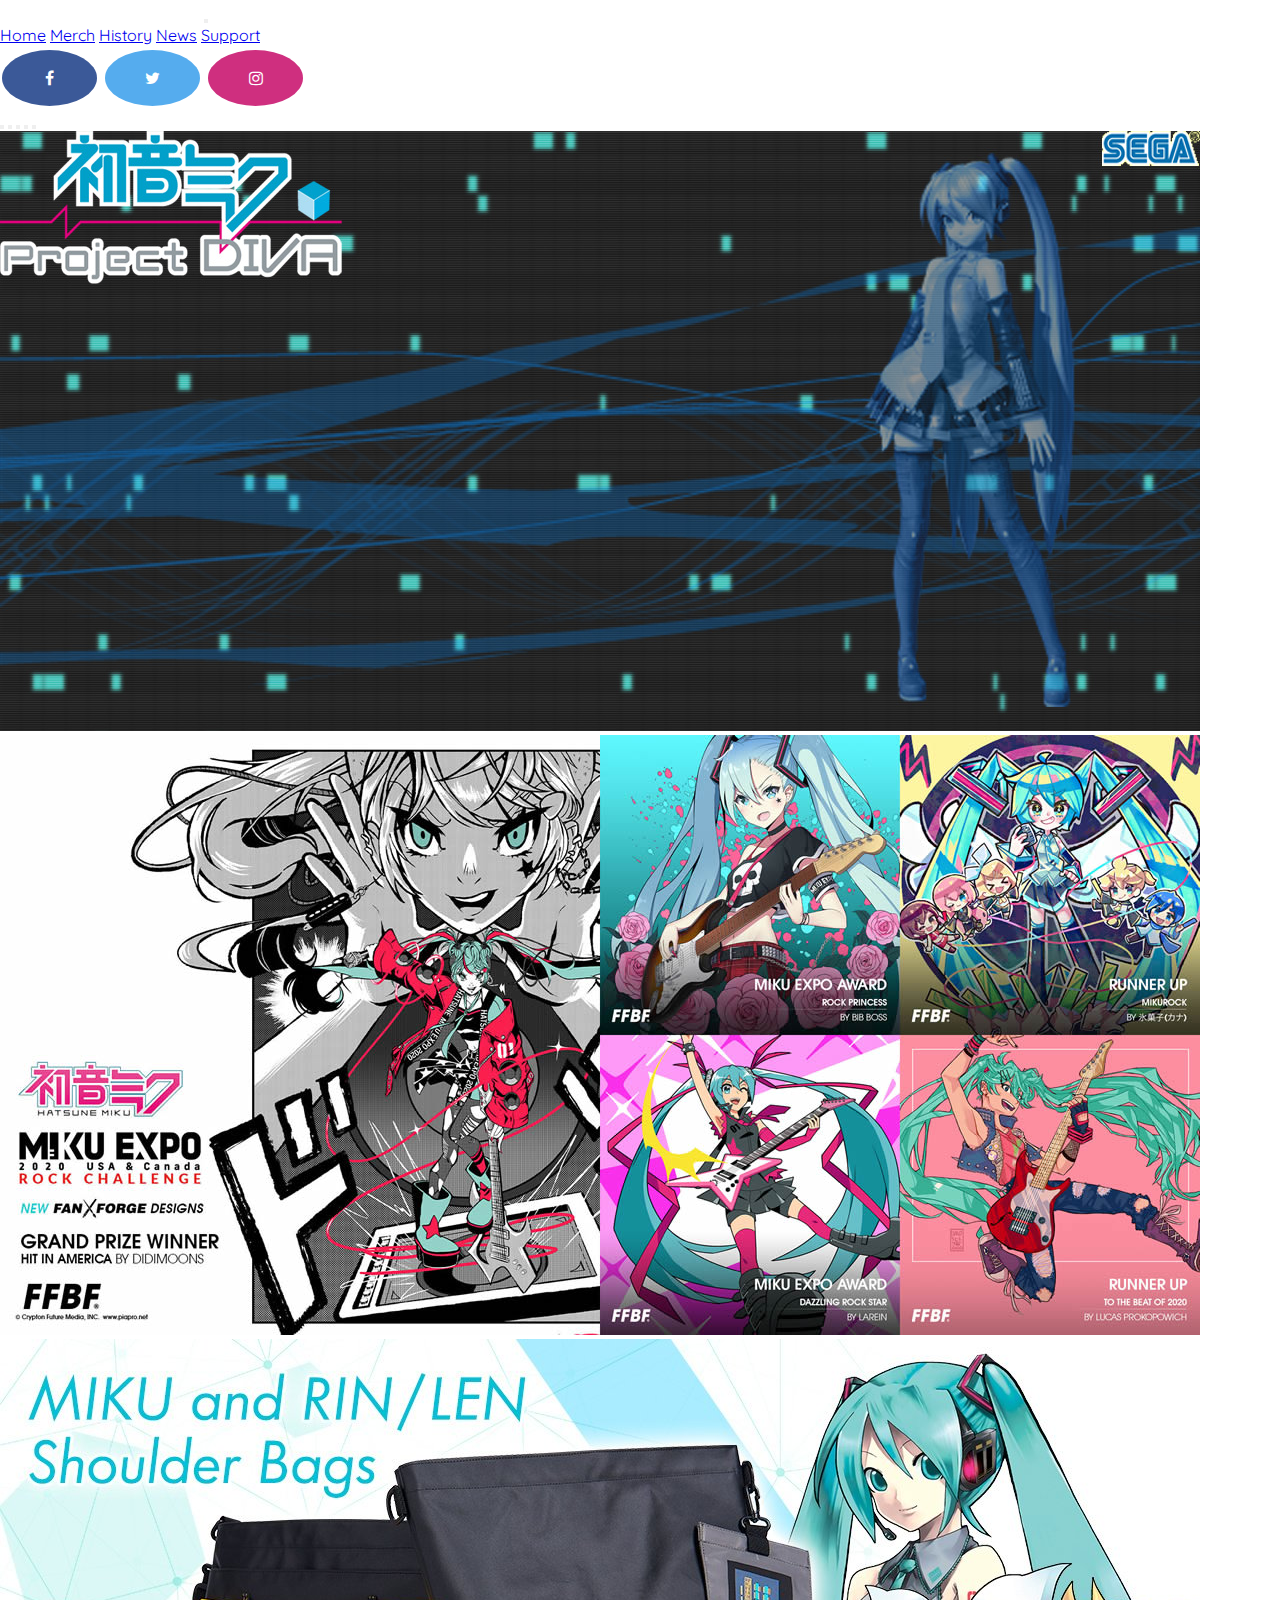
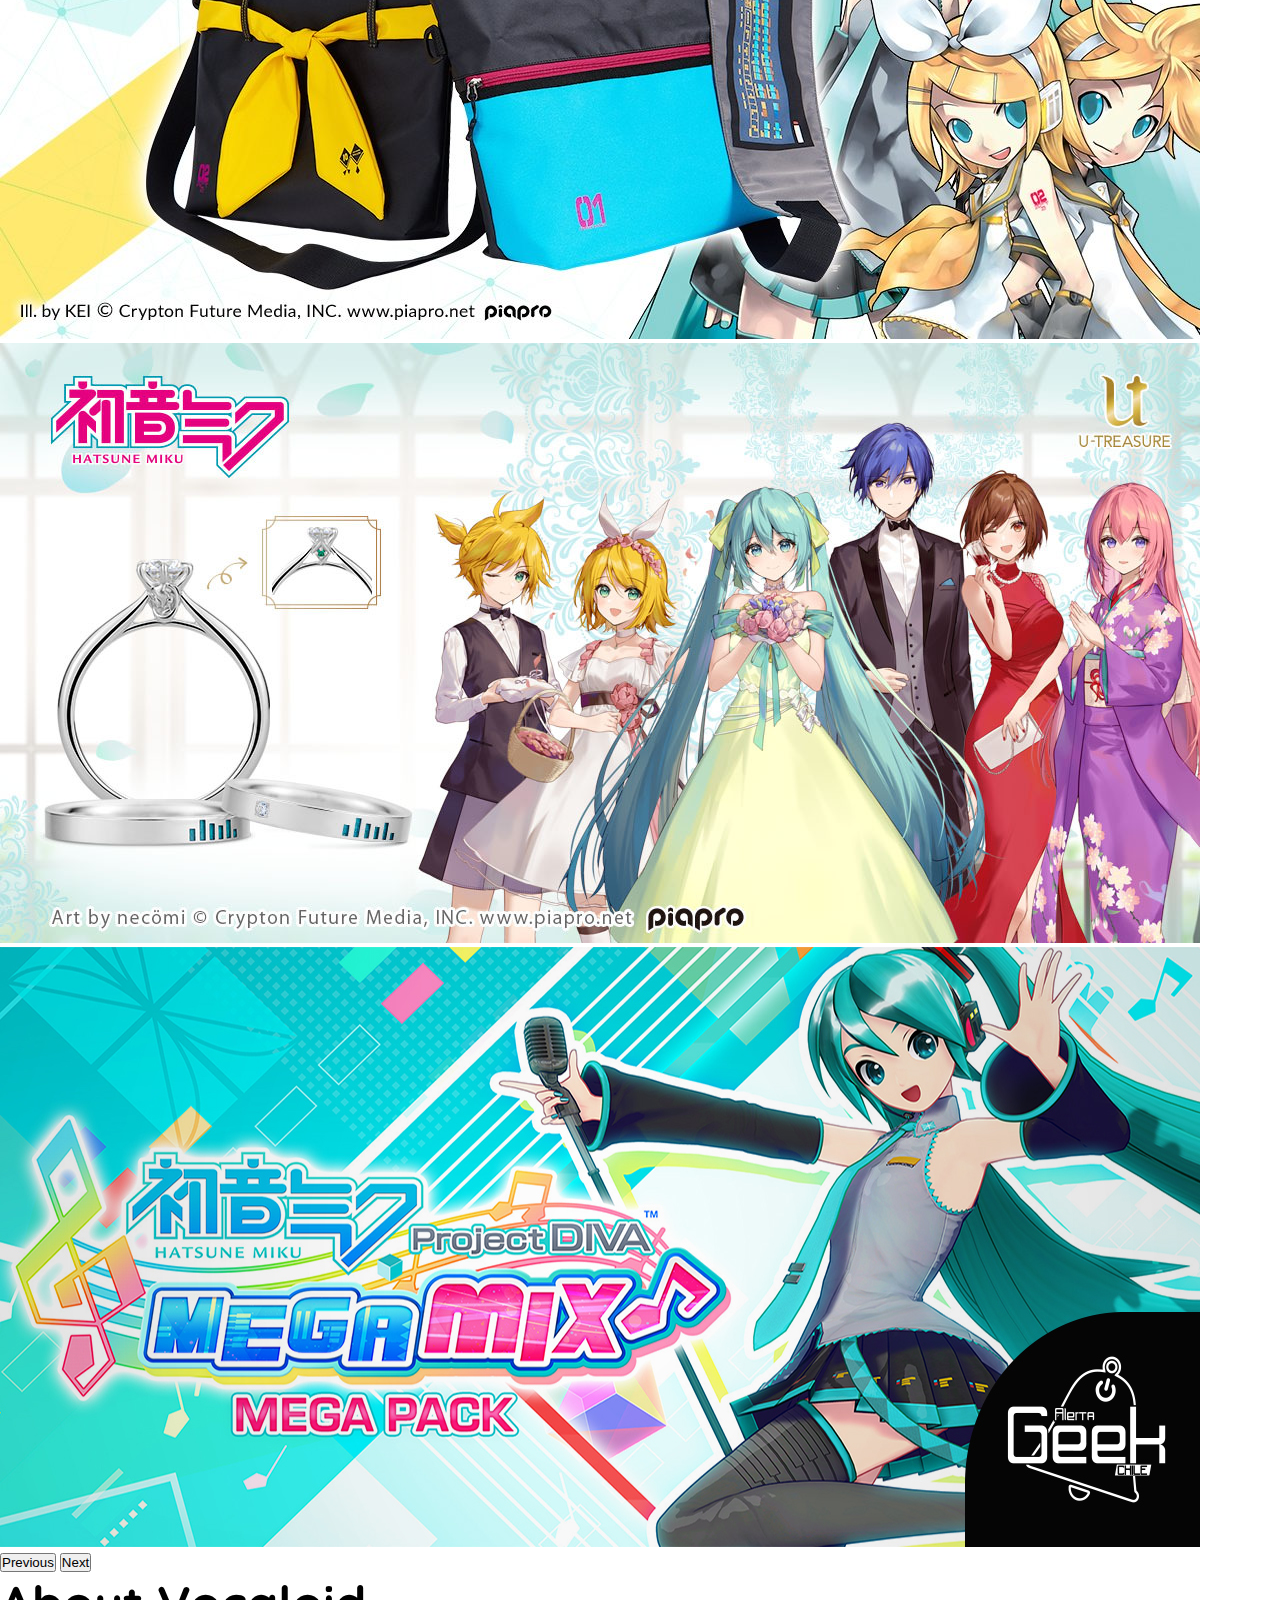
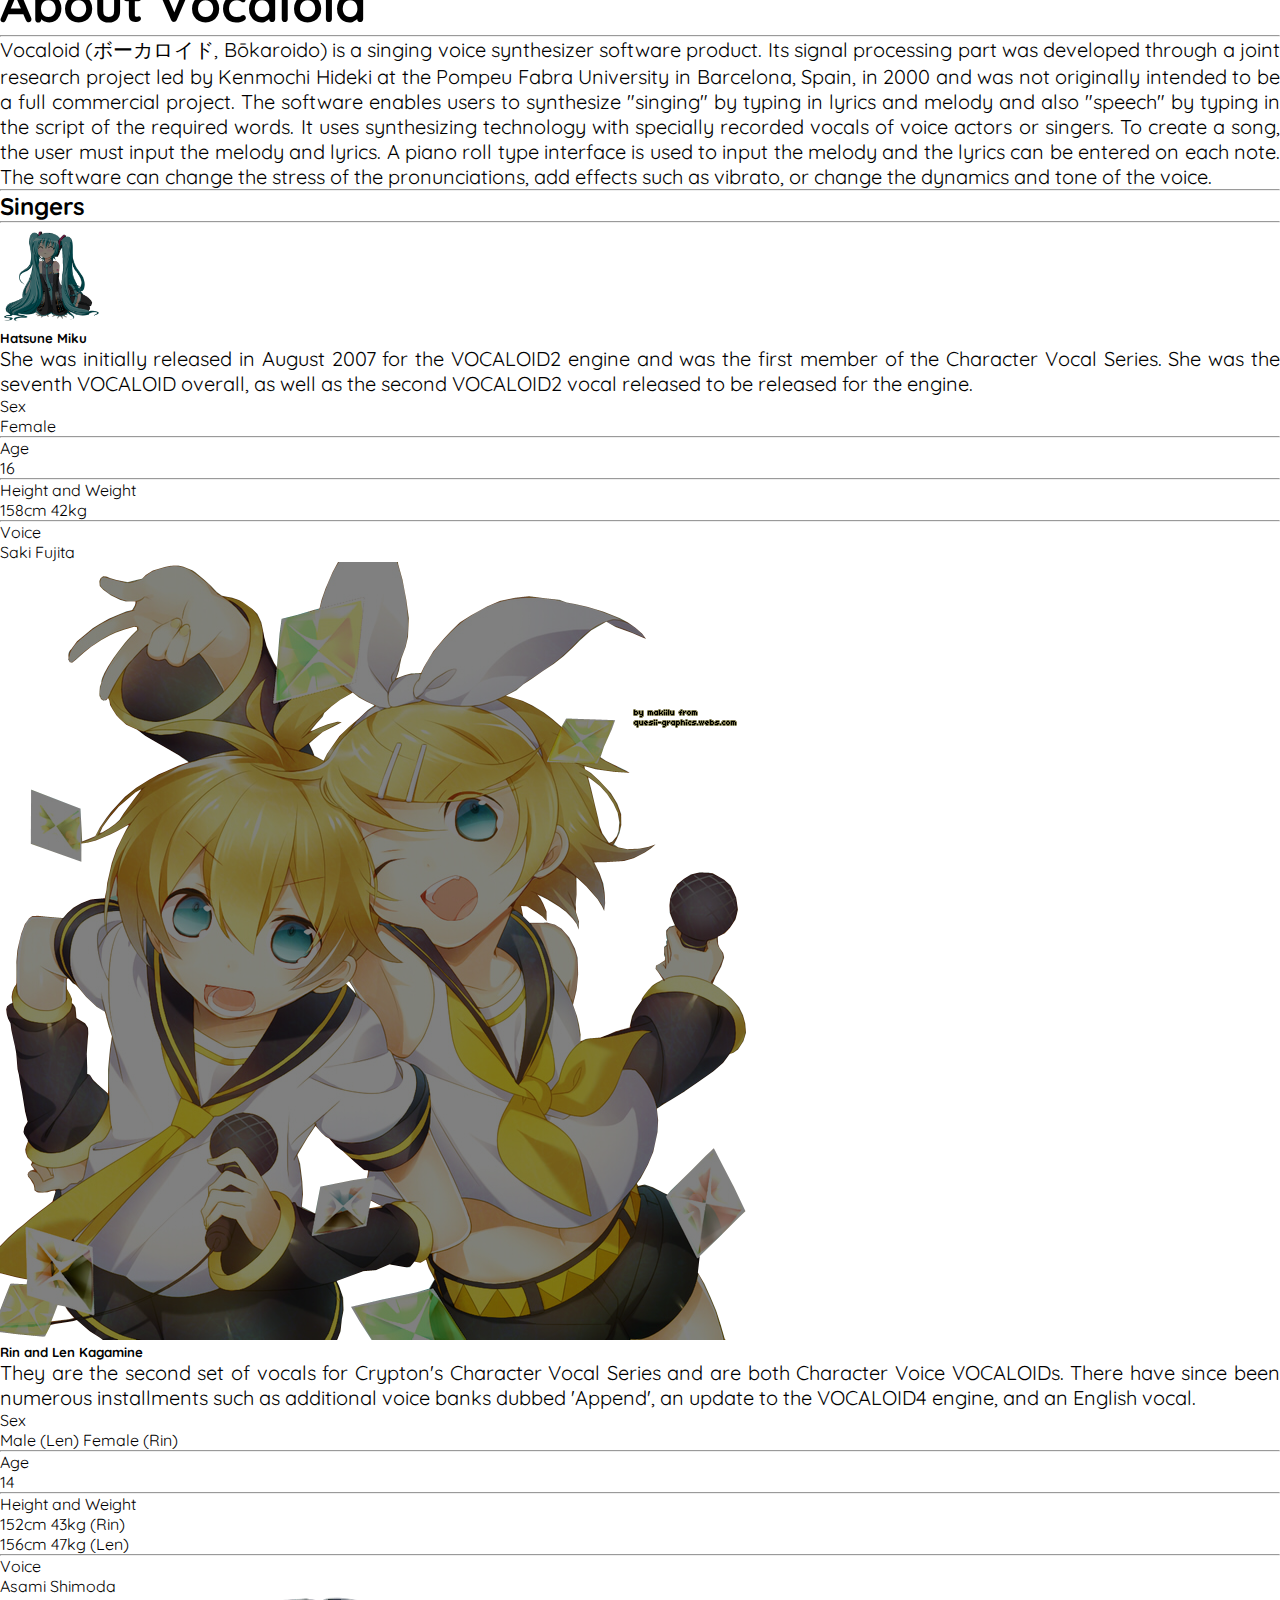
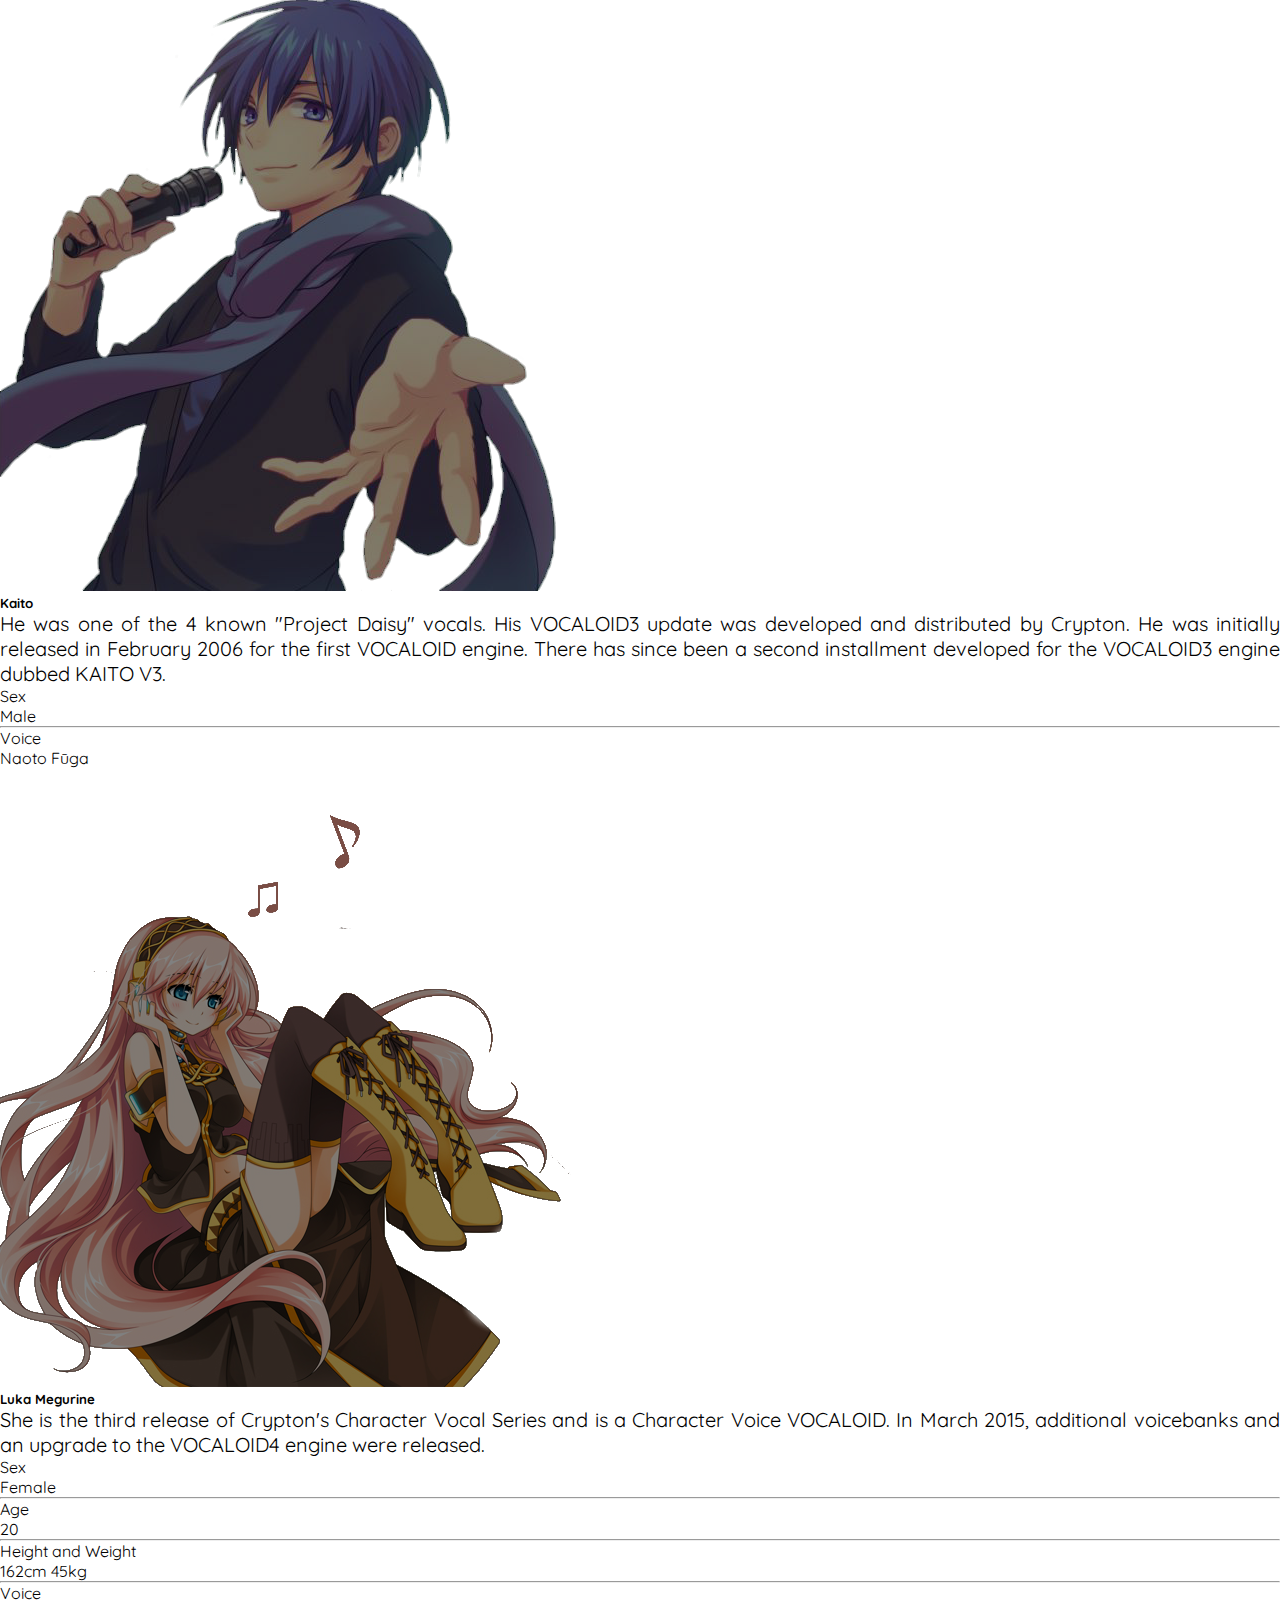
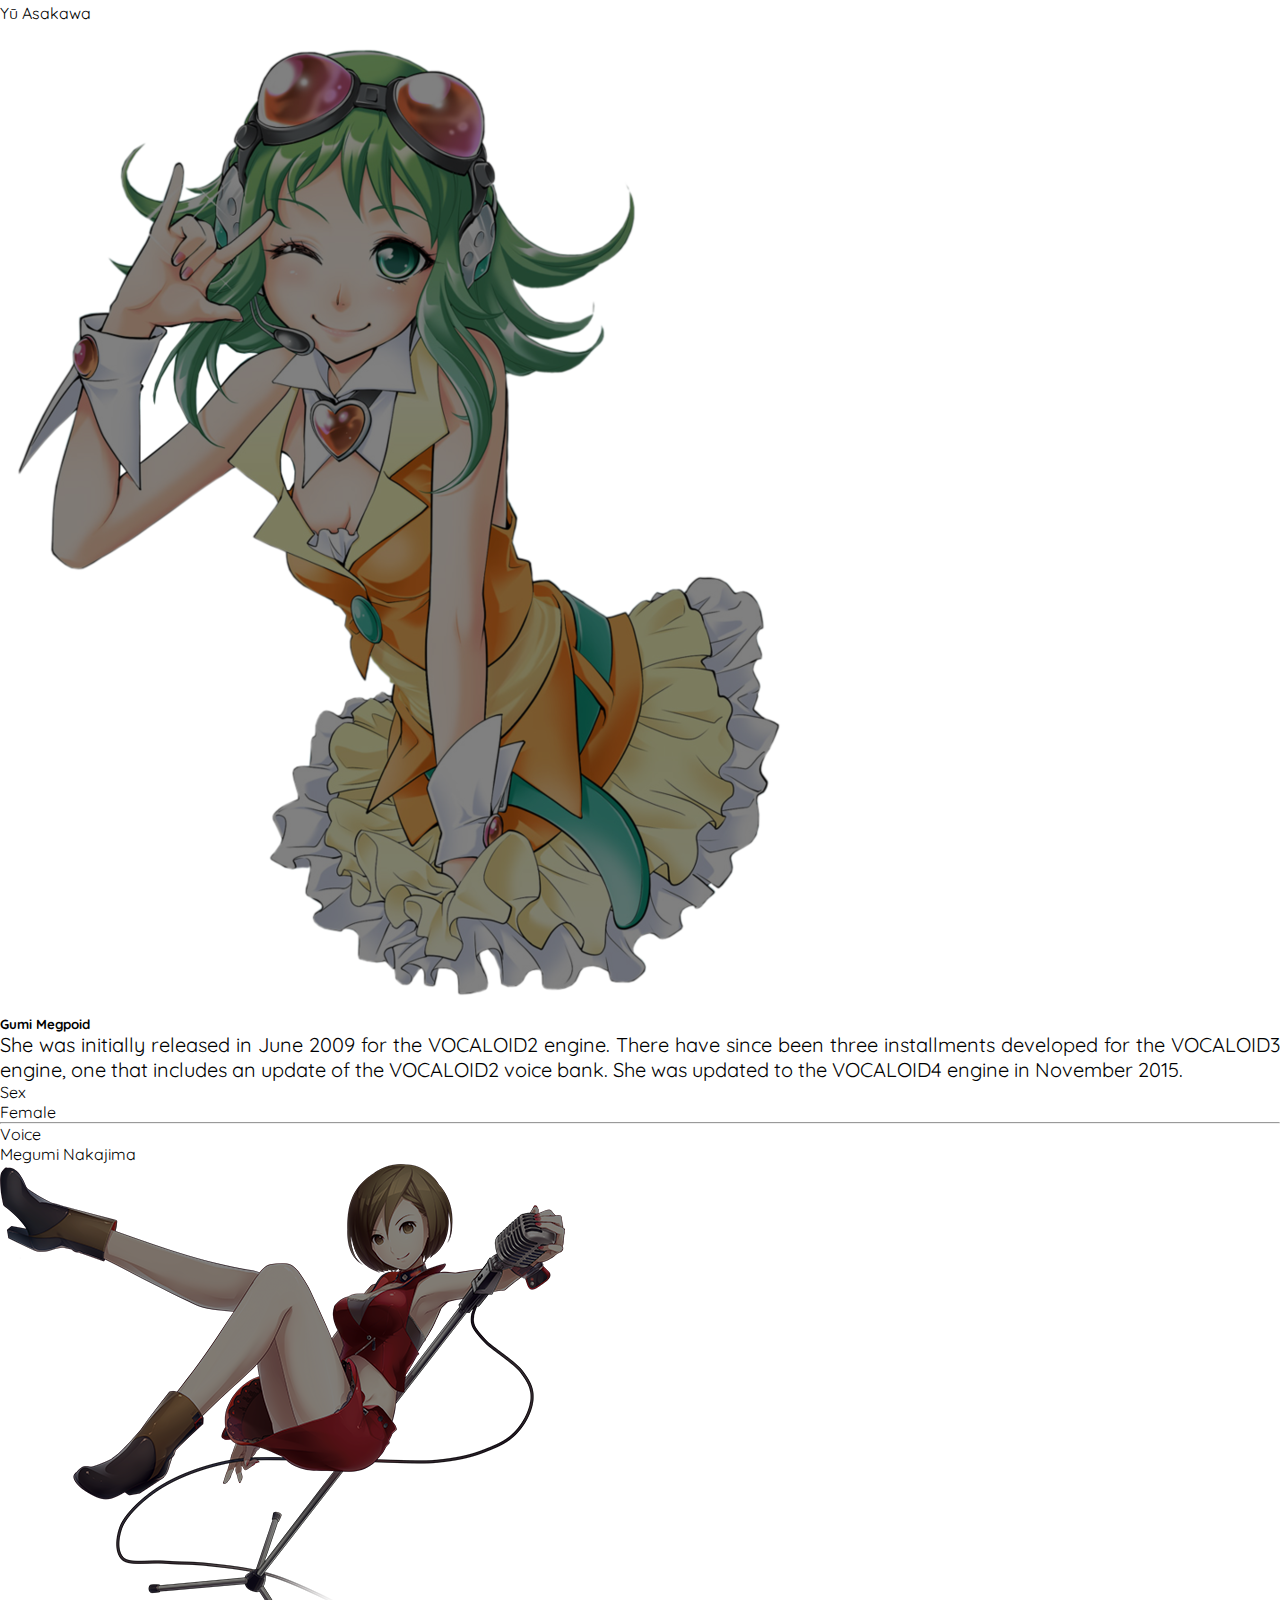
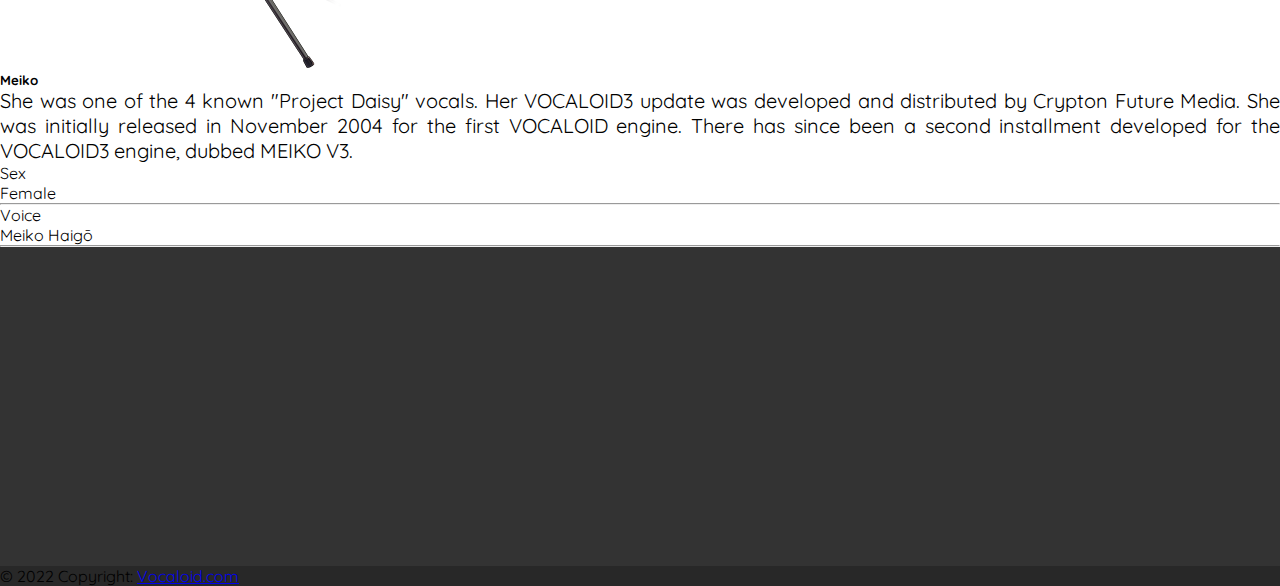
<file: index.html>
<!DOCTYPE html>
<html lang="en">
    <head>
        <meta charset="UTF-8">
        <meta name="viewport" content="width=device-width, initial-scale=1.0">
        <meta name="keywords" content="vocaloid, sintetizador, hatsune miku, miku, anime, rin kagamine, projet diva">
        <meta name="description" content="Vocaloid (ボーカロイド, Bōkaroido) is a singing voice synthesizer software product. Its signal processing part was developed through a joint research project led by Kenmochi Hideki at the Pompeu Fabra University in Barcelona, Spain, in 2000 and was not originally intended to be a full commercial project.">
        <title>VOCALOID</title>
        <link rel="apple-touch-icon" sizes="180x180" href="media/apple-touch-icon.png">
        <link rel="icon" type="image/png" sizes="32x32" href="media/favicon-32x32.png">
        <link rel="icon" type="image/png" sizes="16x16" href="media/favicon-16x16.png">
        <link rel="manifest" href="media/site.webmanifest">
        <link rel="stylesheet" href="https://cdnjs.cloudflare.com/ajax/libs/font-awesome/4.7.0/css/font-awesome.min.css">
        <link href="https://cdn.jsdelivr.net/npm/bootstrap@5.2.1/dist/css/bootstrap.min.css" rel="stylesheet" integrity="sha384-iYQeCzEYFbKjA/T2uDLTpkwGzCiq6soy8tYaI1GyVh/UjpbCx/TYkiZhlZB6+fzT" crossorigin="anonymous">
        <link rel="stylesheet" href="css/style.css">
        <style>
            @import url('https://fonts.googleapis.com/css2?family=Quicksand&display=swap');
        </style>
    </head>
    <body>
        <nav class="navbar fixed-top navbar-expand-lg navbar-dark bg-dark">
            <div class="container-fluid">
                <a class="navbar-brand" href="#"><img src="media/logo.jpg" alt="" width="200"></a>
                <button class="navbar-toggler" type="button" data-bs-toggle="collapse" data-bs-target="#navbarNavAltMarkup" aria-controls="navbarNavAltMarkup" aria-expanded="false" aria-label="Toggle navigation">
                    <span class="navbar-toggler-icon"></span>
                </button>
                <div class="collapse navbar-collapse" id="navbarNavAltMarkup">
                    <div class="navbar-nav">
                    <a class="nav-link active" aria-current="page" href="#">Home</a>
                    <a class="nav-link" href="pages/merch.html">Merch</a>
                    <a class="nav-link" href="pages/history.html">History</a>
                    <a class="nav-link" href="pages/news.html">News</a>
                    <a class="nav-link" href="pages/support.html">Support</a>
                    </div>
                </div>
                <div class="social">
                    <a href="https://es-la.facebook.com/HatsuneMikuOfficialPage" class="fa fa-facebook"></a>
                    <a href="https://twitter.com/cfm_miku_en" class="fa fa-twitter"></a>
                    <a href="https://www.instagram.com/cfm_miku_official/?hl=es" class="fa fa-instagram"></a>
                </div>
            </div>
        </nav>
        <section>
            <div id="carouselExampleIndicators" class="carousel slide" data-bs-ride="true">
                <div class="carousel-indicators">
                  <button type="button" data-bs-target="#carouselExampleIndicators" data-bs-slide-to="0" class="active" aria-current="true" aria-label="Slide 1"></button>
                  <button type="button" data-bs-target="#carouselExampleIndicators" data-bs-slide-to="1" aria-label="Slide 2"></button>
                  <button type="button" data-bs-target="#carouselExampleIndicators" data-bs-slide-to="2" aria-label="Slide 3"></button>
                  <button type="button" data-bs-target="#carouselExampleIndicators" data-bs-slide-to="3" aria-label="Slide 4"></button>
                  <button type="button" data-bs-target="#carouselExampleIndicators" data-bs-slide-to="4" aria-label="Slide 5"></button>
                </div>
                <div class="carousel-inner">
                  <div class="carousel-item active">
                    <img src="media/Slider1.jpg" class="d-block w-100" alt="...">
                  </div>
                  <div class="carousel-item">
                    <img src="media/Slider2.jpg" class="d-block w-100" alt="...">
                  </div>
                  <div class="carousel-item">
                    <img src="media/Slider3.jpg" class="d-block w-100" alt="...">
                  </div>
                  <div class="carousel-item">
                    <img src="media/Slider4.jpg" class="d-block w-100" alt="...">
                  </div>
                  <div class="carousel-item">
                    <img src="media/Slider5.jpg" class="d-block w-100" alt="...">
                  </div>
                </div>
                <button class="carousel-control-prev" type="button" data-bs-target="#carouselExampleIndicators" data-bs-slide="prev">
                  <span class="carousel-control-prev-icon" aria-hidden="true"></span>
                  <span class="visually-hidden">Previous</span>
                </button>
                <button class="carousel-control-next" type="button" data-bs-target="#carouselExampleIndicators" data-bs-slide="next">
                  <span class="carousel-control-next-icon" aria-hidden="true"></span>
                  <span class="visually-hidden">Next</span>
                </button>
              </div>
        </section>
        <div class="container-fluid">
            <h1>About Vocaloid</h1>
            <hr>
            <p>Vocaloid (ボーカロイド, Bōkaroido) is a singing voice synthesizer software product. Its signal processing part was developed through a joint research project led by Kenmochi Hideki at the Pompeu Fabra University in Barcelona, Spain, in 2000 and was not originally intended to be a full commercial project. The software enables users to synthesize "singing" by typing in lyrics and melody and also "speech" by typing in the script of the required words. It uses synthesizing technology with specially recorded vocals of voice actors or singers. To create a song, the user must input the melody and lyrics. A piano roll type interface is used to input the melody and the lyrics can be entered on each note. The software can change the stress of the pronunciations, add effects such as vibrato, or change the dynamics and tone of the voice. </p>
            </article>
        </div>
        <div class="container-fluid">
            <hr>
            <h2>Singers</h2>
            <hr>
            <div class="row row-cols-1 row-cols-md-3 g-4">
                <div class="col">
                <div class="card h-100">
                    <img src="media/figure1.png" width="100" class="card-img-top" alt="...">
                    <div class="card-body">
                    <h5 class="card-title"><b>Hatsune Miku</b></h5>
                    <p class="card-text">She was initially released in August 2007 for the VOCALOID2 engine and was the first member of the Character Vocal Series. She was the seventh VOCALOID overall, as well as the second VOCALOID2 vocal released to be released for the engine.</p>
                    <dl class="row">
                        <dt class="col-sm-3">Sex</dt>
                        <dd class="col-sm-9">Female</dd>
                        <hr>
                        <dt class="col-sm-3">Age</dt>
                        <dd class="col-sm-9">16</dd>
                        <hr>
                        <dt class="col-sm-3">Height and Weight</dt>
                        <dd class="col-sm-9">158cm 42kg</dd>
                        <hr>
                        <dt class="col-sm-3">Voice</dt>
                        <dd class="col-sm-9">Saki Fujita</dd>
                    </dl>
                    </div>
                </div>
                </div>
                <div class="col">
                <div class="card h-100">
                    <img src="media/figure2.png" class="card-img-top" alt="...">
                    <div class="card-body">
                        <h5 class="card-title"><b>Rin and Len Kagamine</b></h5>
                        <p class="card-text">They are the second set of vocals for Crypton's Character Vocal Series and are both Character Voice VOCALOIDs. There have since been numerous installments such as additional voice banks dubbed 'Append', an update to the VOCALOID4 engine, and an English vocal.</p>
                        <dl class="row">
                            <dt class="col-sm-3">Sex</dt>
                            <dd class="col-sm-9">Male (Len) Female (Rin)</dd>
                            <hr>
                            <dt class="col-sm-3">Age</dt>
                            <dd class="col-sm-9">14</dd>
                            <hr>
                            <dt class="col-sm-3">Height and Weight</dt>
                            <dd class="col-sm-9">
                                <ul>
                                    <li>152cm 43kg (Rin)</li>
                                    <li>156cm 47kg (Len)</li>
                                </ul>
                            </dd>
                            <hr>
                            <dt class="col-sm-3">Voice</dt>
                            <dd class="col-sm-9">Asami Shimoda</dd>
                        </dl>
                    </div>
                </div>
                </div>
                <div class="col">
                <div class="card h-100">
                    <img src="media/figure3.png" class="card-img-top" alt="...">
                    <div class="card-body">
                        <h5 class="card-title"><b>Kaito</b></h5>
                        <p class="card-text">He was one of the 4 known "Project Daisy" vocals. His VOCALOID3 update was developed and distributed by Crypton. He was initially released in February 2006 for the first VOCALOID engine. There has since been a second installment developed for the VOCALOID3 engine dubbed KAITO V3.</p>
                        <dl class="row">
                            <dt class="col-sm-3">Sex</dt>
                            <dd class="col-sm-9">Male</dd>
                            <hr>
                            <dt class="col-sm-3">Voice</dt>
                            <dd class="col-sm-9">Naoto Fūga</dd>
                        </dl>
                    </div>
                </div>
                </div>
                <div class="col">
                <div class="card h-100">
                    <img src="media/figure4.png" class="card-img-top" alt="...">
                    <div class="card-body">
                        <h5 class="card-title"><b>Luka Megurine</b></h5>
                        <p class="card-text">She is the third release of Crypton's Character Vocal Series and is a Character Voice VOCALOID. In March 2015, additional voicebanks and an upgrade to the VOCALOID4 engine were released.</p>
                        <dl class="row">
                            <dt class="col-sm-3">Sex</dt>
                            <dd class="col-sm-9">Female</dd>
                            <hr>
                            <dt class="col-sm-3">Age</dt>
                            <dd class="col-sm-9">20</dd>
                            <hr>
                            <dt class="col-sm-3">Height and Weight</dt>
                            <dd class="col-sm-9">162cm 45kg</dd>
                            <hr>
                            <dt class="col-sm-3">Voice</dt>
                            <dd class="col-sm-9">Yū Asakawa</dd>
                        </dl>
                    </div>
                </div>
                </div>
                <div class="col">
                    <div class="card h-100">
                    <img src="media/figure5.png" class="card-img-top" alt="...">
                    <div class="card-body">
                        <h5 class="card-title"><b>Gumi Megpoid</b></h5>
                        <p class="card-text">She was initially released in June 2009 for the VOCALOID2 engine. There have since been three installments developed for the VOCALOID3 engine, one that includes an update of the VOCALOID2 voice bank. She was updated to the VOCALOID4 engine in November 2015.</p>
                        <dl class="row">
                            <dt class="col-sm-3">Sex</dt>
                            <dd class="col-sm-9">Female</dd>
                            <hr>
                            <dt class="col-sm-3">Voice</dt>
                            <dd class="col-sm-9">Megumi Nakajima</dd>
                        </dl>
                    </div>
                    </div>
                </div>
                <div class="col">
                    <div class="card h-100">
                    <img src="media/figure6.png" class="card-img-top" alt="...">
                    <div class="card-body">
                        <h5 class="card-title"><b>Meiko</b></h5>
                        <p class="card-text">She was one of the 4 known "Project Daisy" vocals. Her VOCALOID3 update was developed and distributed by Crypton Future Media. She was initially released in November 2004 for the first VOCALOID engine. There has since been a second installment developed for the VOCALOID3 engine, dubbed MEIKO V3.</p>
                        <dl class="row">
                            <dt class="col-sm-3">Sex</dt>
                            <dd class="col-sm-9">Female</dd>
                            <hr>
                            <dt class="col-sm-3">Voice</dt>
                            <dd class="col-sm-9">Meiko Haigō</dd>
                        </dl>
                    </div>
                    </div>
                </div>
            </div>
        </div>
        <hr>
        <footer class="text-center text-white" style="background-color: #333;">
            <div class="container p-4">
            <section class="">
                <div class="row d-flex justify-content-center">
                <div class="col-lg-6">
                    <div class="ratio ratio-16x9">
                        <iframe width="560" height="315" src="https://www.youtube.com/embed/vpYkz5WU1Vg" title="YouTube video player" frameborder="0" allow="accelerometer; autoplay; clipboard-write; encrypted-media; gyroscope; picture-in-picture" allowfullscreen></iframe>
                    </div>
                </div>
                </div>
            </section>
            </div>
            <div class="text-center p-3" style="background-color: rgba(0, 0, 0, 0.2);">
            © 2022 Copyright:
            <a class="text-white" href="https://www.vocaloid.com/en/">Vocaloid.com</a>
            </div>
            <!-- Copyright -->
        </footer>
        <script src="https://cdn.jsdelivr.net/npm/bootstrap@5.2.1/dist/js/bootstrap.bundle.min.js" integrity="sha384-u1OknCvxWvY5kfmNBILK2hRnQC3Pr17a+RTT6rIHI7NnikvbZlHgTPOOmMi466C8" crossorigin="anonymous"></script>
    </body>
</html>
</file>
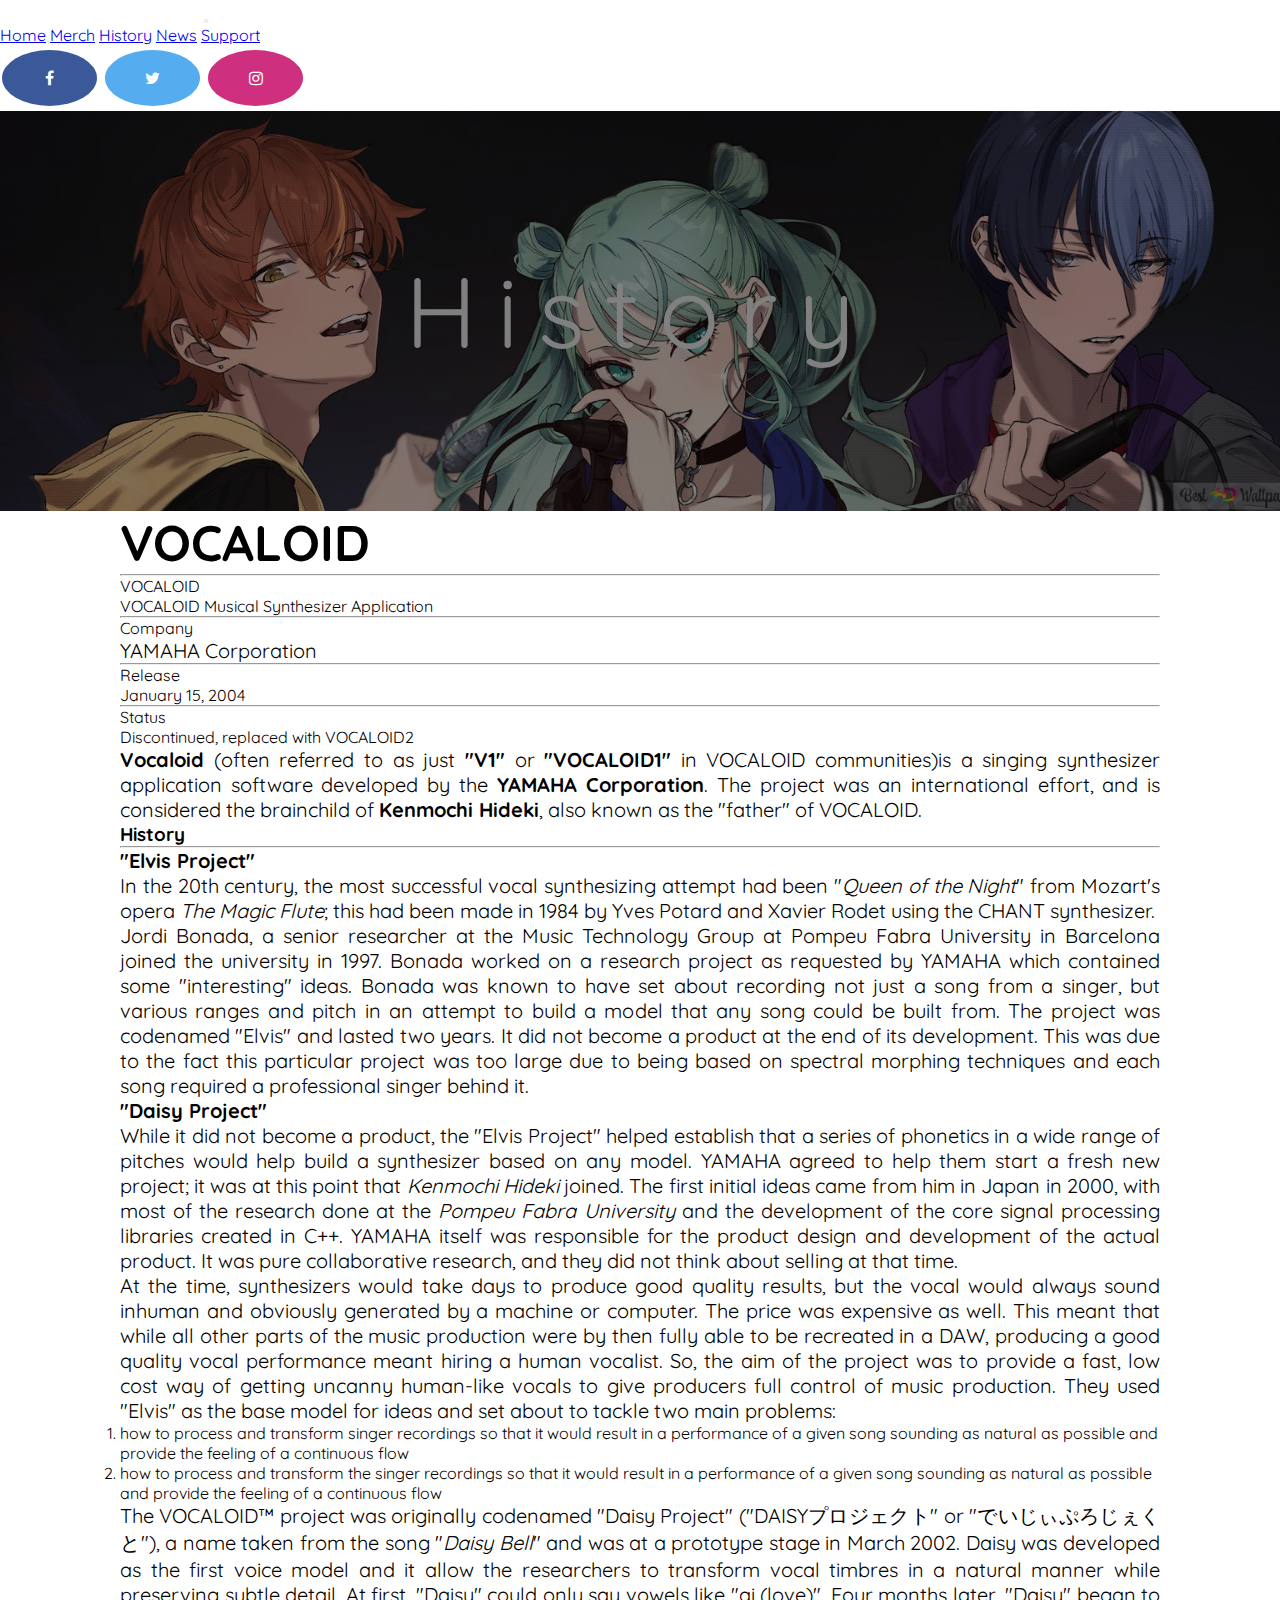
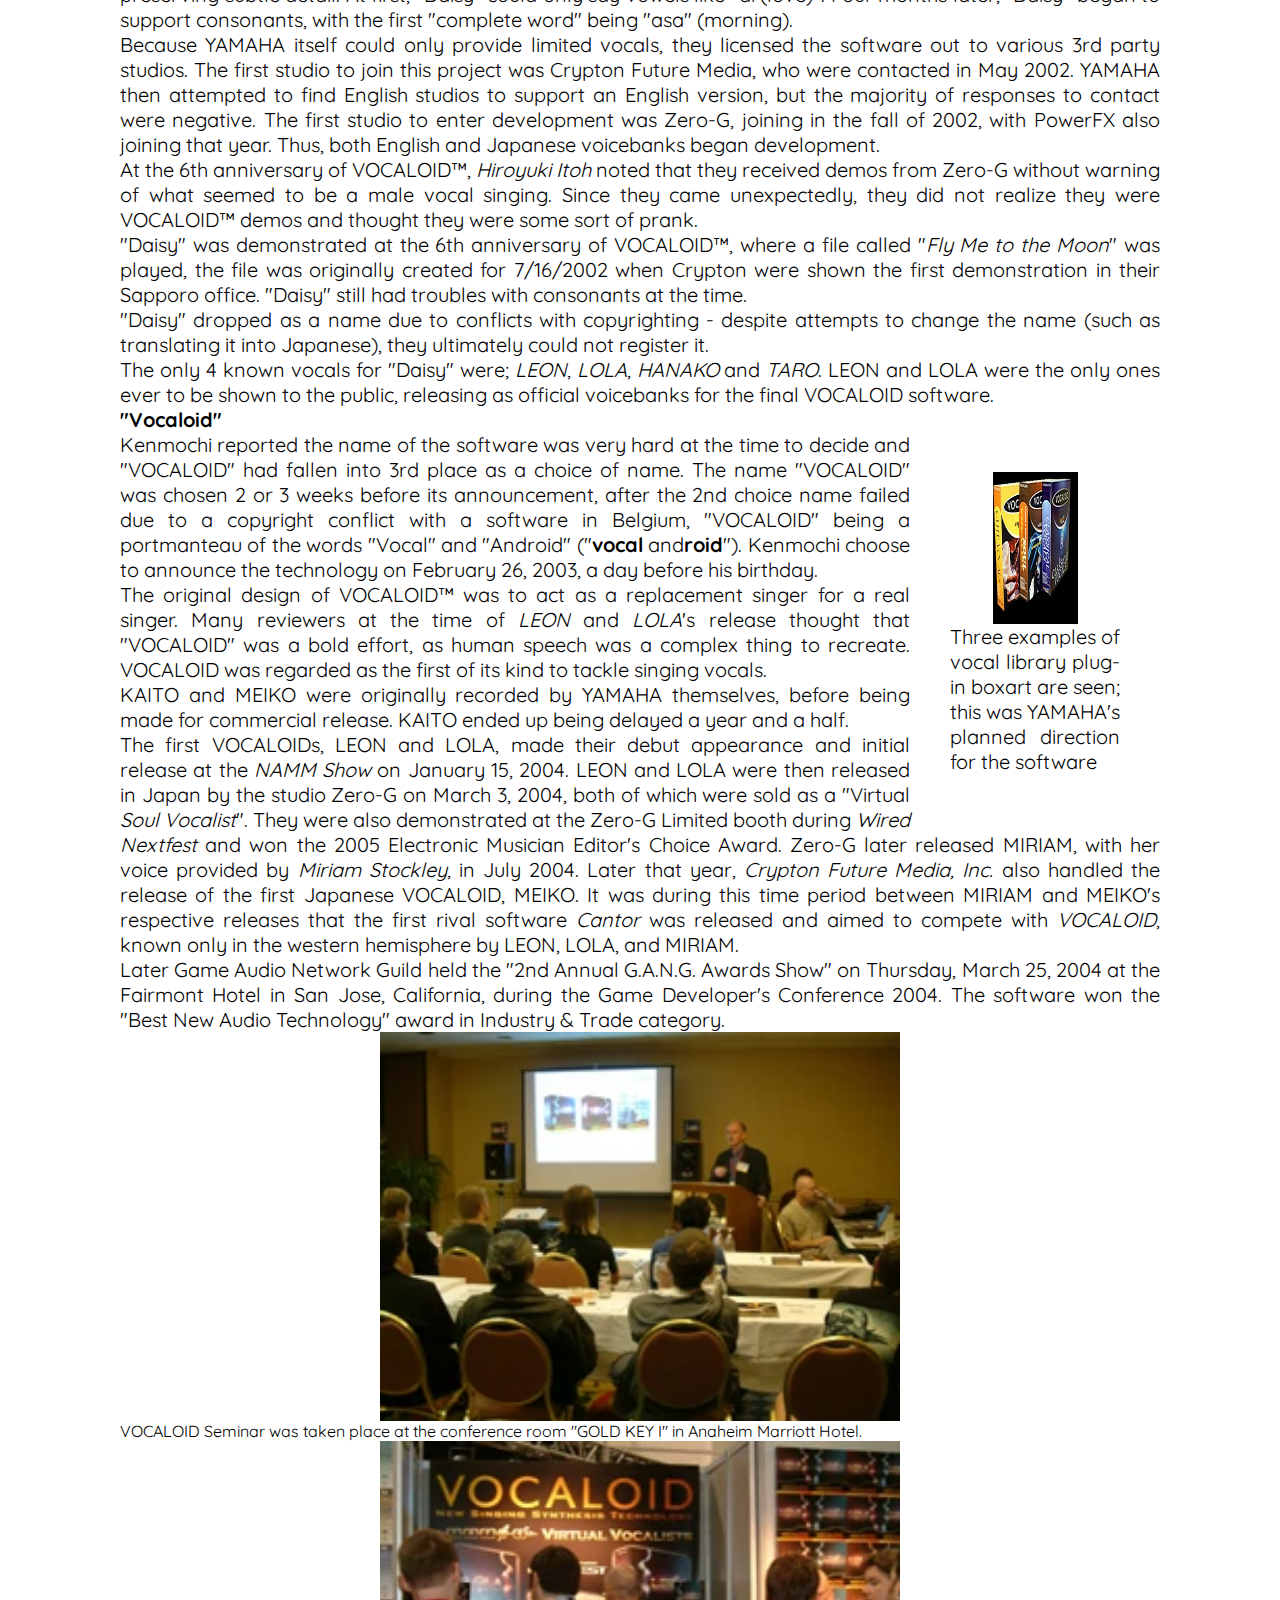
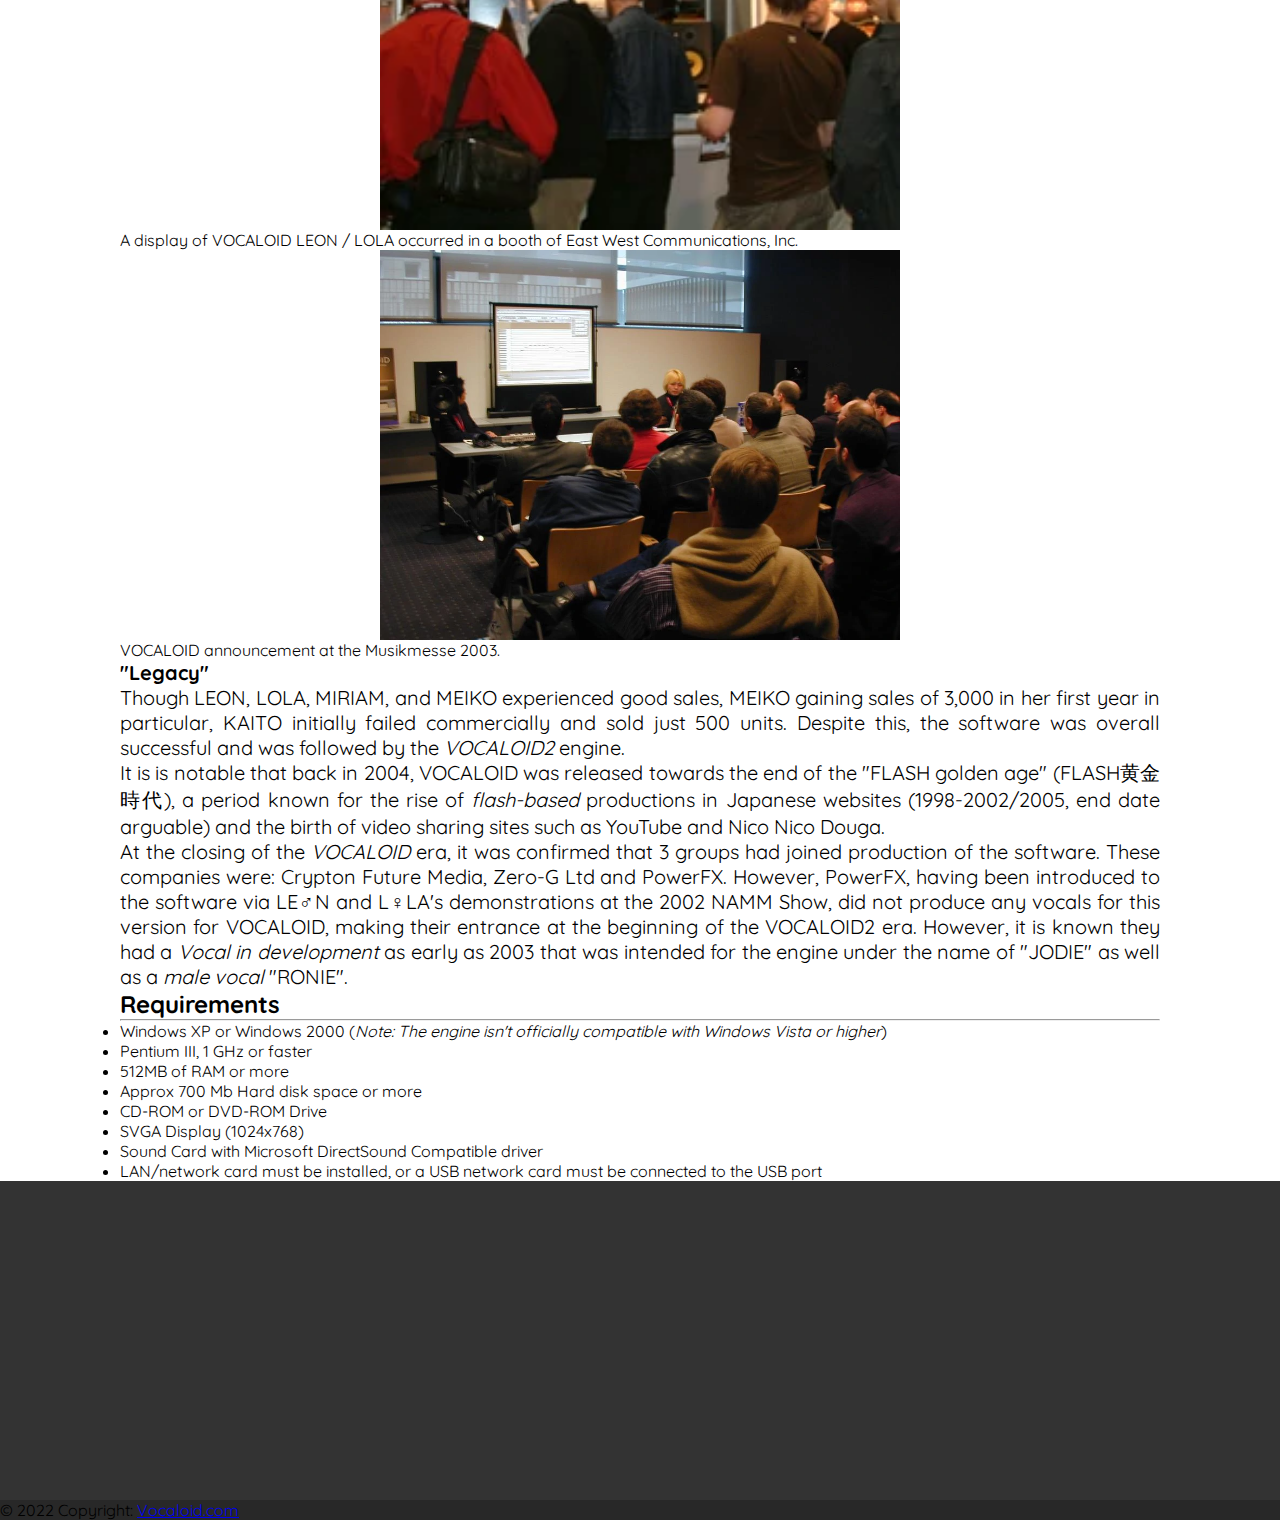
<file: pages/history.html>
<!DOCTYPE html>
<html lang="en">
    <head>
        <meta charset="UTF-8">
        <meta name="viewport" content="width=device-width, initial-scale=1.0">
        <meta name="keywords" content="vocaloid, history, vocaloid history, gumi megpoid, VOCALOID1, Kaito, Elvis Project, sintetizador, hatsune miku, miku, anime, rin kagamine, projet diva">
        <meta name="description" content="VOCALOID (often referred to as just V1 or VOCALOID1 in VOCALOID communities) is a singing synthesizer application software developed by the YAMAHA Corporation. The project was an international effort, and is considered the brainchild of Kenmochi Hideki, also known as the father of VOCALOID.">
        <title>VOCALOID | Vocaloid History |</title>
        <link rel="apple-touch-icon" sizes="180x180" href="..//media/apple-touch-icon.png">
        <link rel="icon" type="image/png" sizes="32x32" href="../media/favicon-32x32.png">
        <link rel="icon" type="image/png" sizes="16x16" href="../media/favicon-16x16.png">
        <link rel="manifest" href="../media/site.webmanifest">
        <link rel="stylesheet" href="https://cdnjs.cloudflare.com/ajax/libs/font-awesome/4.7.0/css/font-awesome.min.css">
        <link href="https://cdn.jsdelivr.net/npm/bootstrap@5.2.1/dist/css/bootstrap.min.css" rel="stylesheet" integrity="sha384-iYQeCzEYFbKjA/T2uDLTpkwGzCiq6soy8tYaI1GyVh/UjpbCx/TYkiZhlZB6+fzT" crossorigin="anonymous">
        <link rel="stylesheet" href="../css/style.css">
        <style>
            @import url('https://fonts.googleapis.com/css2?family=Quicksand&display=swap');
        </style>
    </head>
    <body>
        <nav class="navbar fixed-top navbar-expand-lg navbar-dark bg-dark">
            <div class="container-fluid">
            <a class="navbar-brand" href="#"><img src="../media/logo.jpg" alt="" width="200"></a>
            <button class="navbar-toggler" type="button" data-bs-toggle="collapse" data-bs-target="#navbarNavAltMarkup" aria-controls="navbarNavAltMarkup" aria-expanded="false" aria-label="Toggle navigation">
                <span class="navbar-toggler-icon"></span>
            </button>
            <div class="collapse navbar-collapse" id="navbarNavAltMarkup">
                <div class="navbar-nav">
                <a class="nav-link" href="../index.html">Home</a>
                <a class="nav-link" href="./merch.html">Merch</a>
                <a class="nav-link active" aria-current="page" href="#">History</a>
                <a class="nav-link" href="./news.html">News</a>
                <a class="nav-link" href="./support.html">Support</a>
                </div>
            </div>
            <div class="social">
                <a href="https://es-la.facebook.com/HatsuneMikuOfficialPage" class="fa fa-facebook"></a>
                <a href="https://twitter.com/cfm_miku_en" class="fa fa-twitter"></a>
                <a href="https://www.instagram.com/cfm_miku_official/?hl=es" class="fa fa-instagram"></a>
            </div>
            </div>
        </nav>
        <div class="mobile-image">
            <img src="../media/historybackground.jpg" class="img-fluid" alt="...">
          </div>
        <div class="container-fluid">
            <article id="history-background-image" class="background-image">
              <h1 class="page-tittle-image">History</h1>
              </article>
        </div>
        <div class="container-fluid text">
            <div>
                <h1>VOCALOID</h1>
                <hr>
                <aside class="container-fluid">
                    <dl class="row">
                        <dt class="col-sm-3">VOCALOID</dt>
                        <dd class="col-sm-9">VOCALOID Musical Synthesizer Application</dd>
                        <hr>
                        <dt class="col-sm-3">Company</dt>
                        <dd class="col-sm-9">
                          <p>YAMAHA Corporation</p>
                        </dd>
                        <hr>
                        <dt class="col-sm-3">Release</dt>
                        <dd class="col-sm-9">January 15, 2004</dd>
                        <hr>
                        <dt class="col-sm-3">Status</dt>
                        <dd class="col-sm-9">Discontinued, replaced with VOCALOID2</dd>
                    </dl>
                </aside>
                <p><strong>Vocaloid</strong> (often referred to as just <strong>"V1"</strong> or <strong>"VOCALOID1"</strong> in VOCALOID communities)is a singing synthesizer application software developed by the <strong> YAMAHA Corporation</strong>. The project was an international effort, and is considered the brainchild of <strong>Kenmochi Hideki</strong>, also known as the "father" of VOCALOID.</p>
            </div>
            <div class="history">
                <h3>History</h3>
                <hr>
                <blockquote class="blockquote">
                    <p><strong>"Elvis Project"</strong></p>
                </blockquote>
                <p>In the 20th century, the most successful vocal synthesizing attempt had been "<i>Queen of the Night</i>" from Mozart's opera <i>The Magic Flute</i>; this had been made in 1984 by Yves Potard and Xavier Rodet using the CHANT synthesizer.
                </p>
                <p>Jordi Bonada, a senior researcher at the Music Technology Group at Pompeu Fabra University in Barcelona joined the university in 1997. Bonada worked on a research project as requested by YAMAHA which contained some "interesting" ideas. Bonada was known to have set about recording not just a song from a singer, but various ranges and pitch in an attempt to build a model that any song could be built from. The project was codenamed "Elvis" and lasted two years. It did not become a product at the end of its development. This was due to the fact this particular project was too large due to being based on spectral morphing techniques and each song required a professional singer behind it.
                </p>
                <blockquote class="blockquote">
                    <p><strong>"Daisy Project"</strong></p>
                </blockquote>
                <p>While it did not become a product, the "Elvis Project" helped establish that a series of phonetics in a wide range of pitches would help build a synthesizer based on any model. YAMAHA agreed to help them start a fresh new project; it was at this point that <i>Kenmochi Hideki</i> joined. The first initial ideas came from him in Japan in 2000, with most of the research done at the <i>Pompeu Fabra University</i> and the development of the core signal processing libraries created in C++. YAMAHA itself was responsible for the product design and development of the actual product. It was pure collaborative research, and they did not think about selling at that time.
                </p>
                <p>At the time, synthesizers would take days to produce good quality results, but the vocal would always sound inhuman and obviously generated by a machine or computer. The price was expensive as well. This meant that while all other parts of the music production were by then fully able to be recreated in a DAW, producing a good quality vocal performance meant hiring a human vocalist. So, the aim of the project was to provide a fast, low cost way of getting uncanny human-like vocals to give producers full control of music production. They used "Elvis" as the base model for ideas and set about to tackle two main problems:
                </p>
                <ol>
                    <li>how to process and transform singer recordings so that it would result in a performance of a given song sounding as natural as possible and provide the feeling of a continuous flow</li>
                    <li>how to process and transform the singer recordings so that it would result in a performance of a given song sounding as natural as possible and provide the feeling of a continuous flow</li>
                </ol>
                <p>The VOCALOID™ project was originally codenamed "Daisy Project" ("DAISYプロジェクト" or "でいじぃぷろじぇくと"), a name taken from the song "<i>Daisy Bell</i>" and was at a prototype stage in March 2002. Daisy was developed as the first voice model and it allow the researchers to transform vocal timbres in a natural manner while preserving subtle detail. At first, "Daisy" could only say vowels like "ai (love)". Four months later, "Daisy" began to support consonants, with the first "complete word" being "asa" (morning).
                </p>
                <p>Because YAMAHA itself could only provide limited vocals, they licensed the software out to various 3rd party studios. The first studio to join this project was Crypton Future Media, who were contacted in May 2002. YAMAHA then attempted to find English studios to support an English version, but the majority of responses to contact were negative. The first studio to enter development was Zero-G, joining in the fall of 2002, with PowerFX also joining that year. Thus, both English and Japanese voicebanks began development.
                </p>
                <p>At the 6th anniversary of VOCALOID™, <i>Hiroyuki Itoh</i> noted that they received demos from Zero-G without warning of what seemed to be a male vocal singing. Since they came unexpectedly, they did not realize they were VOCALOID™ demos and thought they were some sort of prank.
                </p>
                <p>"Daisy" was demonstrated at the 6th anniversary of VOCALOID™, where a file called "<i>Fly Me to the Moon</i>" was played, the file was originally created for 7/16/2002 when Crypton were shown the first demonstration in their Sapporo office. "Daisy" still had troubles with consonants at the time.
                </p>
                <p>"Daisy" dropped as a name due to conflicts with copyrighting - despite attempts to change the name (such as translating it into Japanese), they ultimately could not register it.
                </p>
                <p>The only 4 known vocals for "Daisy" were; <i>LEON</i>, <i>LOLA</i>, <i>HANAKO</i> and <i>TARO</i>. LEON and LOLA were the only ones ever to be shown to the public, releasing as official voicebanks for the final VOCALOID software.
                </p>
                <blockquote class="blockquote">
                    <p><strong>"Vocaloid"</strong></p>
                </blockquote>
                <div>
                    <figure class="thumb tright " style="width: 170px">
                            <img alt="" src="../media/vocalogo2.jpg" decoding="async" width="170" height="152" class="thumbimage ls-is-cached lazyloaded" data-image-name="Int soft.jpg" data-image-key="Int_soft.jpg" data-src="https://static.wikia.nocookie.net/vocaloid/images/3/30/Int_soft.jpg/revision/latest?cb=20130914153158" data-gtm-vis-recent-on-screen-31059910_573="6227185" data-gtm-vis-first-on-screen-31059910_573="6227185" data-gtm-vis-total-visible-time-31059910_573="100" data-gtm-vis-has-fired-31059910_573="1">
                        <figcaption class="thumbcaption"> 		 		 		 			
                            <p class="caption">Three examples of vocal library plug-in boxart are seen; this was YAMAHA's planned direction for the software</p>	 	
                        </figcaption>
                    </figure>
                    <p>Kenmochi reported the name of the software was very hard at the time to decide and "VOCALOID" had fallen into 3rd place as a choice of name. The name "VOCALOID" was chosen 2 or 3 weeks before its announcement, after the 2nd choice name failed due to a copyright conflict with a software in Belgium, "VOCALOID" being a portmanteau of the words "Vocal" and "Android" ("<b>vocal</b> and<b>roid</b>"). Kenmochi choose to announce the technology on February 26, 2003, a day before his birthday.
                    </p>
                    <p>The original design of VOCALOID™ was to act as a replacement singer for a real singer. Many reviewers at the time of <i>LEON</i> and <i>LOLA</i>'s release thought that "VOCALOID" was a bold effort, as human speech was a complex thing to recreate. VOCALOID was regarded as the first of its kind to tackle singing vocals.
                    </p>
                    <p>KAITO and MEIKO were originally recorded by YAMAHA themselves, before being made for commercial release. KAITO ended up being delayed a year and a half.
                    </p>
                    <p>The first VOCALOIDs, LEON and LOLA, made their debut appearance and initial release at the <i>NAMM Show</i> on January 15, 2004. LEON and LOLA were then released in Japan by the studio Zero-G on March 3, 2004, both of which were sold as a "Virtual <i>Soul Vocalist</i>". They were also demonstrated at the Zero-G Limited booth during <i>Wired Nextfest</i> and won the 2005 Electronic Musician Editor's Choice Award. Zero-G later released MIRIAM, with her voice provided by <i>Miriam Stockley</i>, in July 2004. Later that year, <i>Crypton Future Media, Inc.</i> also handled the release of the first Japanese VOCALOID, MEIKO. It was during this time period between MIRIAM and MEIKO's respective releases that the first rival software <i>Cantor</i> was released and aimed to compete with <i>VOCALOID</i>, known only in the western hemisphere by LEON, LOLA, and MIRIAM.
                    </p>
                    <p>Later Game Audio Network Guild held the "2nd Annual G.A.N.G. Awards Show" on Thursday, March 25, 2004 at the Fairmont Hotel in San Jose, California, during the Game Developer's Conference 2004. The software won the "Best New Audio Technology" award in Industry &amp; Trade category.
                    </p>
                </div>
                <div class="container-fluid">
                    <div class="row">
                        <div class="col-lg-4 col-md-12 mb-4 mb-lg-0">
                            <figure class="figure">
                                <img src="..//media/galery1.jpg" width="200" class="figure-img img-fluid rounded" alt="Boat on calm">
                                <figcaption class="figure-caption text-end">VOCALOID Seminar was taken place at the conference room "GOLD KEY I" in Anaheim Marriott Hotel.</figcaption>
                              </figure>
                        </div>
                        <div class="col-lg-4 col-md-12 mb-4 mb-lg-0">
                            <figure class="figure">
                                <img src="..//media/galery2.jpg" width="200" class="figure-img img-fluid rounded" alt="Boat on calm">
                                <figcaption class="figure-caption text-end">A display of VOCALOID LEON / LOLA occurred in a booth of East West Communications, Inc.</figcaption>
                              </figure>
                        </div>
                        <div class="col-lg-4 col-md-12 mb-4 mb-lg-0">
                            <figure class="figure">
                                <img src="..//media/galery3.jpg" width="200" class="figure-img img-fluid rounded" alt="Boat on calm">
                                <figcaption class="figure-caption text-end">VOCALOID announcement at the Musikmesse 2003.</figcaption>
                              </figure>
                        </div>
                    </div>
                </div>
                <blockquote class="blockquote">
                    <p><strong>"Legacy"</strong></p>
                </blockquote>
                <p>Though LEON, LOLA, MIRIAM, and MEIKO experienced good sales, MEIKO gaining sales of 3,000 in her first year in particular, KAITO initially failed commercially and sold just 500 units. Despite this, the software was overall successful and was followed by the <i>VOCALOID2</i> engine.
                </p>
                <p>It is is notable that back in 2004, VOCALOID was released towards the end of the "FLASH golden age" (FLASH黄金時代), a period known for the rise of <i>flash-based</i> productions in Japanese websites (1998-2002/2005, end date arguable) and the birth of video sharing sites such as YouTube and Nico Nico Douga.
                </p>
                <p>At the closing of the <i>VOCALOID</i> era, it was confirmed that 3 groups had joined production of the software. These companies were: Crypton Future Media, Zero-G Ltd and PowerFX. However, PowerFX, having been introduced to the software via LE♂N and L♀LA's demonstrations at the 2002 NAMM Show, did not produce any vocals for this version for VOCALOID, making their entrance at the beginning of the VOCALOID2 era. However, it is known they had a <i>Vocal in development</i> as early as 2003 that was intended for the engine under the name of "JODIE" as well as a <i>male vocal</i> "RONIE".
                </p>
                <h2>Requirements</h2>
                <hr>
                <ul>
                    <li>Windows XP or Windows 2000 (<i>Note: The engine isn't officially compatible with Windows Vista or higher</i>)</li>
                    <li>Pentium III, 1&nbsp;GHz or faster</li>
                    <li>512MB of RAM or more</li>
                    <li>Approx 700 Mb Hard disk space or more</li>
                    <li>CD-ROM or DVD-ROM Drive</li>
                    <li>SVGA Display (1024x768)</li>
                    <li>Sound Card with Microsoft DirectSound Compatible driver</li>
                    <li>LAN/network card must be installed, or a USB network card must be connected to the USB port</li>
                </ul>
            </div>
        </div>
            <footer class="text-center text-white footer" style="background-color: #333;">
                <div class="container p-4">
                <section class="">
                    <div class="row d-flex justify-content-center">
                    <div class="col-lg-6">
                        <div class="ratio ratio-16x9">
                            <iframe width="560" height="315" src="https://www.youtube.com/embed/mwBGD2WT70I" title="YouTube video player" frameborder="0" allow="accelerometer; autoplay; clipboard-write; encrypted-media; gyroscope; picture-in-picture" allowfullscreen></iframe>
                        </div>
                    </div>
                    </div>
                </section>
                </div>
                <div class="text-center p-3" style="background-color: rgba(0, 0, 0, 0.2);">
                © 2022 Copyright:
                <a class="text-white" href="https://www.vocaloid.com/en/">Vocaloid.com</a>
                </div>
                <!-- Copyright -->
            </footer>
        <script src="https://cdn.jsdelivr.net/npm/bootstrap@5.2.1/dist/js/bootstrap.bundle.min.js" integrity="sha384-u1OknCvxWvY5kfmNBILK2hRnQC3Pr17a+RTT6rIHI7NnikvbZlHgTPOOmMi466C8" crossorigin="anonymous"></script>
    </body>
</html>
</file>
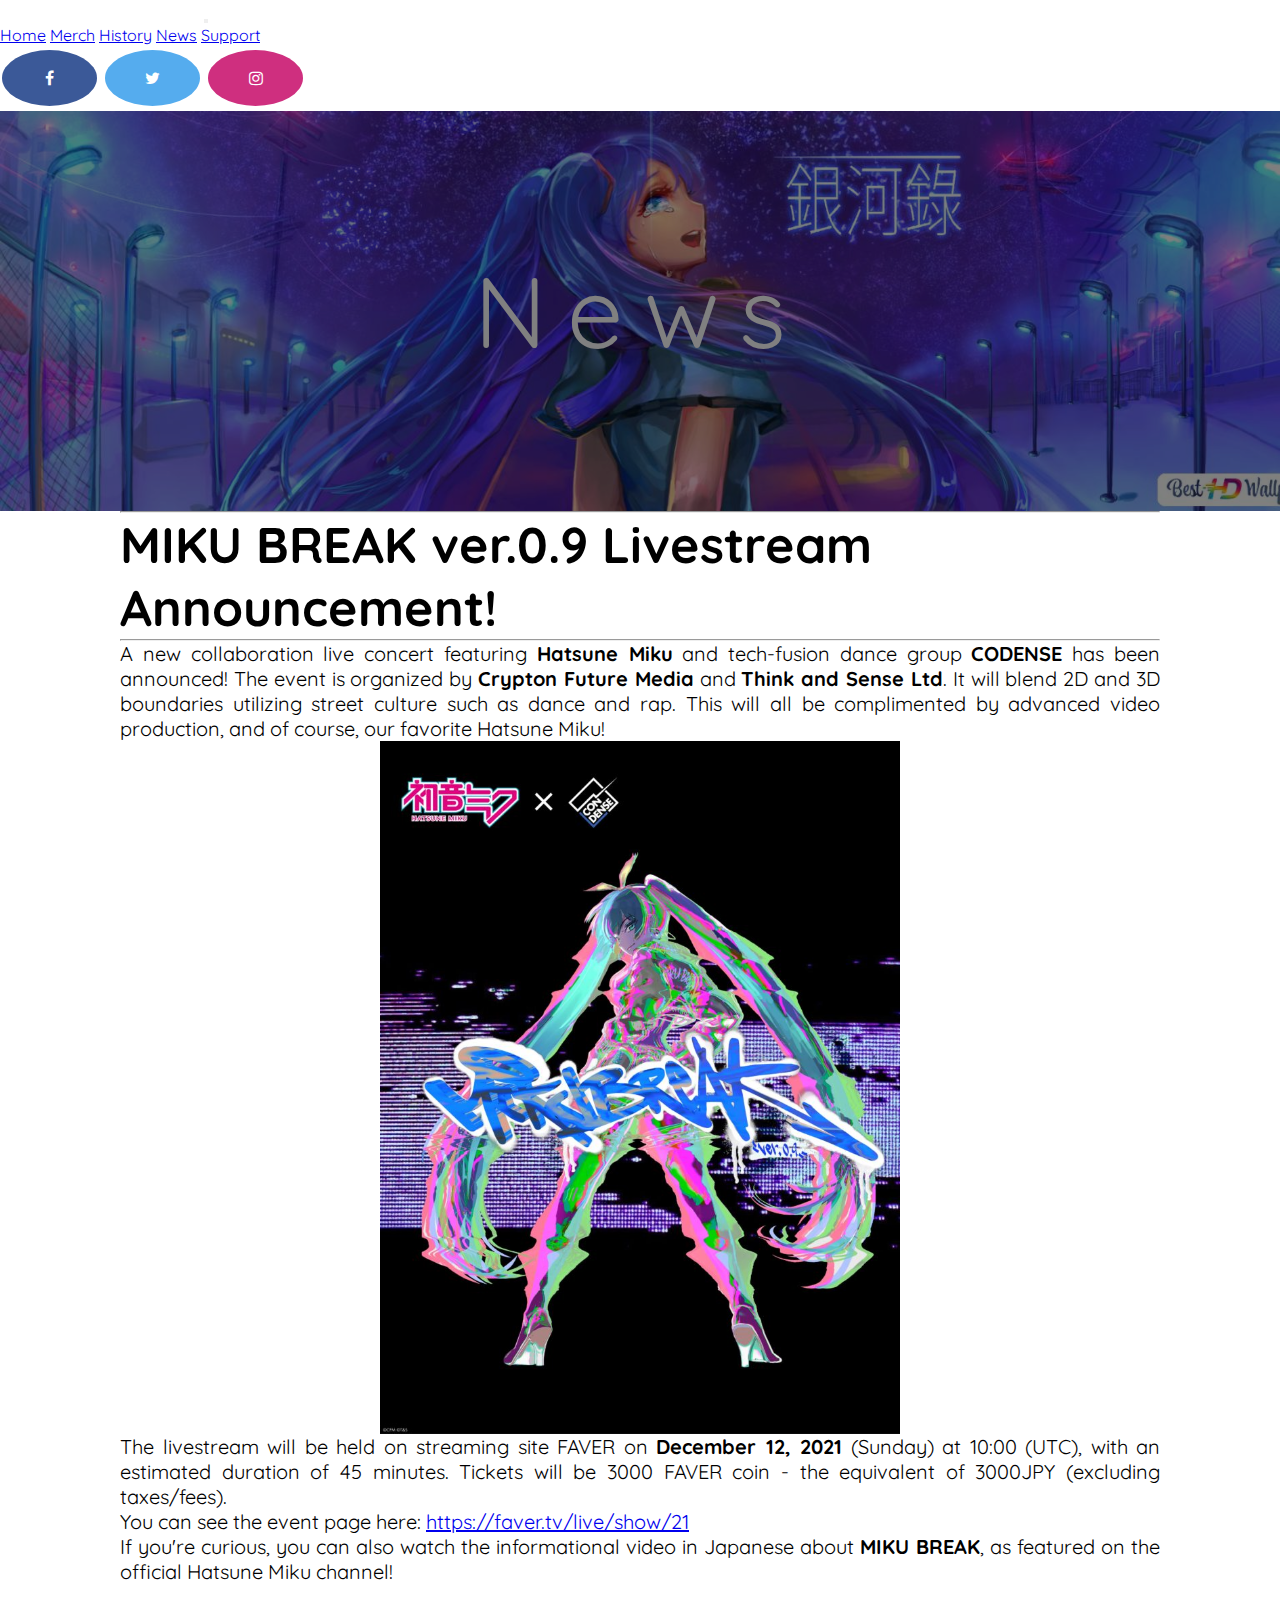
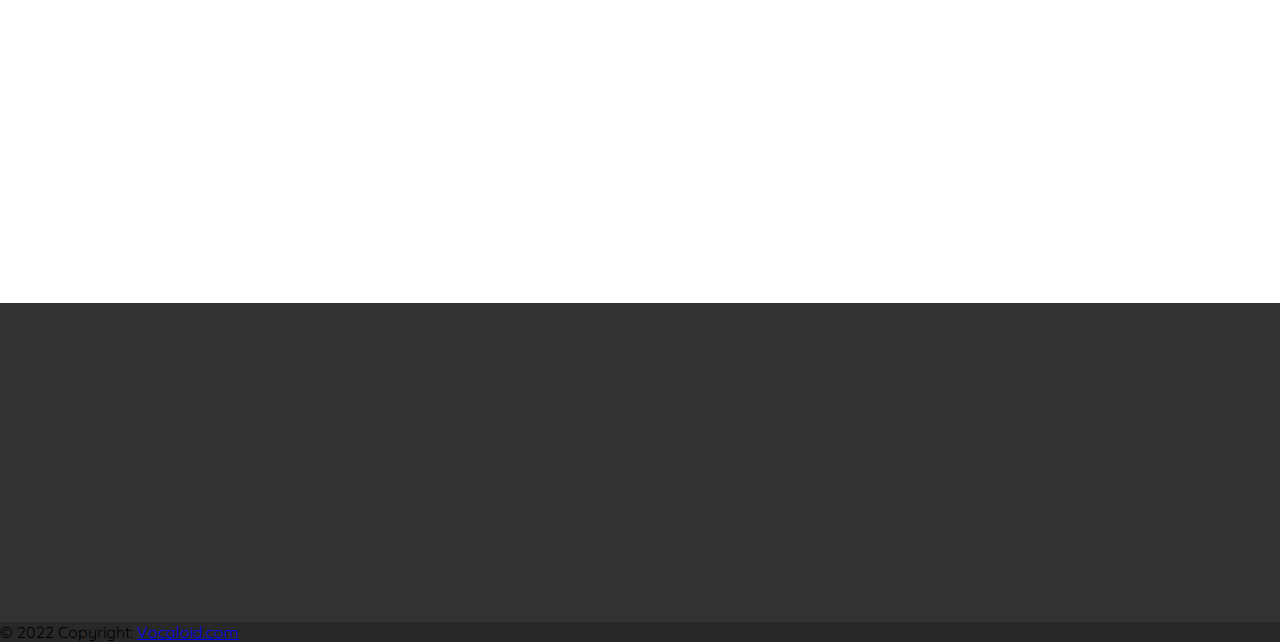
<file: pages/news.html>
<!DOCTYPE html>
<html lang="en">
    <head>
        <meta charset="UTF-8">
        <meta name="viewport" content="width=device-width, initial-scale=1.0">
        <meta name="keywords" content="vocaloid, sintetizador, crypton media, think sense, Miku break, livestream, news miku, noticias, hatsune miku, miku, anime, rin kagamine, projet diva">
        <meta name="description" content="A new collaboration live concert featuring Hatsune Miku and tech-fusion dance group CODENSE has been announced! The event is organized by Crypton Future Media and Think and Sense Ltd. It will blend 2D and 3D boundaries utilizing street culture such as dance and rap.">
        <title>VOCALOID | Vocaloid News |</title>
        <link rel="apple-touch-icon" sizes="180x180" href="..//media/apple-touch-icon.png">
        <link rel="icon" type="image/png" sizes="32x32" href="../media/favicon-32x32.png">
        <link rel="icon" type="image/png" sizes="16x16" href="../media/favicon-16x16.png">
        <link rel="manifest" href="../media/site.webmanifest">
        <link rel="stylesheet" href="https://cdnjs.cloudflare.com/ajax/libs/font-awesome/4.7.0/css/font-awesome.min.css">
        <link href="https://cdn.jsdelivr.net/npm/bootstrap@5.2.1/dist/css/bootstrap.min.css" rel="stylesheet" integrity="sha384-iYQeCzEYFbKjA/T2uDLTpkwGzCiq6soy8tYaI1GyVh/UjpbCx/TYkiZhlZB6+fzT" crossorigin="anonymous">
        <link rel="stylesheet" href="../css/style.css">
        <style>
            @import url('https://fonts.googleapis.com/css2?family=Quicksand&display=swap');
        </style>
    </head>
    <body>
        <nav class="navbar fixed-top navbar-expand-lg navbar-dark bg-dark">
            <div class="container-fluid">
            <a class="navbar-brand" href="#"><img src="../media/logo.jpg" alt="" width="200"></a>
            <button class="navbar-toggler" type="button" data-bs-toggle="collapse" data-bs-target="#navbarNavAltMarkup" aria-controls="navbarNavAltMarkup" aria-expanded="false" aria-label="Toggle navigation">
                <span class="navbar-toggler-icon"></span>
            </button>
            <div class="collapse navbar-collapse" id="navbarNavAltMarkup">
                <div class="navbar-nav">
                <a class="nav-link" href="../index.html">Home</a>
                <a class="nav-link" href="./merch.html">Merch</a>
                <a class="nav-link" href="./history.html">History</a>
                <a class="nav-link active" aria-current="page" href="#">News</a>
                <a class="nav-link" href="./support.html">Support</a>
                </div>
            </div>
            <div class="social">
                <a href="https://es-la.facebook.com/HatsuneMikuOfficialPage" class="fa fa-facebook"></a>
                <a href="https://twitter.com/cfm_miku_en" class="fa fa-twitter"></a>
                <a href="https://www.instagram.com/cfm_miku_official/?hl=es" class="fa fa-instagram"></a>
            </div>
            </div>
        </nav>
        <div class="mobile-image">
            <img src="../media/newsbackground.jpg" class="img-fluid" alt="...">
          </div>
          <div class="container-fluid">
            <article id="news-background-image" class="background-image">
              <h1 class="page-tittle-image">News</h1>
            </article>
        </div>
        <div class="container-fluid text">
            <hr>
            <h1>MIKU BREAK ver.0.9 Livestream Announcement!</h1>
            <hr>
            <p>A new collaboration live concert featuring <strong>Hatsune Miku</strong> and tech-fusion dance group <strong>CODENSE</strong> has been announced! The event is organized by <strong>Crypton Future Media</strong> and <strong>Think and Sense Ltd</strong>. It will blend 2D and 3D boundaries utilizing street culture such as dance and rap. This will all be complimented by advanced video production, and of course, our favorite Hatsune Miku!</p>
            <img src="../media/news1.jpg" class="img-fluid" alt="MIKU BREAK">
            <p>The livestream will be held on streaming site FAVER on <strong>December 12, 2021</strong> (Sunday) at 10:00 (UTC), with an estimated duration of 45 minutes. Tickets will be 3000 FAVER coin - the equivalent of 3000JPY (excluding taxes/fees). </p>
            <p>You can see the event page here: <a href="https://faver.tv/live/show/21" target="_blank" rel="noreferrer noopener">https://faver.tv/live/show/21</a></p>
            <p>If you're curious, you can also watch the informational video in Japanese about <strong>MIKU BREAK</strong>, as featured on the official Hatsune Miku channel!</p>
            <div class="ratio ratio-16x9">
                <iframe width="560" height="315" src="https://www.youtube.com/embed/3eSVy_pBy9A" title="YouTube video player" frameborder="0" allow="accelerometer; autoplay; clipboard-write; encrypted-media; gyroscope; picture-in-picture" allowfullscreen></iframe>
            </div>
        </div>
        <footer class="text-center text-white" style="background-color: #333;">
            <div class="container p-4">
            <section class="">
                <div class="row d-flex justify-content-center">
                <div class="col-lg-6">
                    <div class="ratio ratio-16x9">
                        <iframe width="560" height="315" src="https://www.youtube.com/embed/GhRe642nPQs" title="YouTube video player" frameborder="0" allow="accelerometer; autoplay; clipboard-write; encrypted-media; gyroscope; picture-in-picture" allowfullscreen></iframe>
                    </div>
                </div>
                </div>
            </section>
            </div>
            <div class="text-center p-3" style="background-color: rgba(0, 0, 0, 0.2);">
            © 2022 Copyright:
            <a class="text-white" href="https://www.vocaloid.com/en/">Vocaloid.com</a>
            </div>
            <!-- Copyright -->
        </footer>
        <script src="https://cdn.jsdelivr.net/npm/bootstrap@5.2.1/dist/js/bootstrap.bundle.min.js" integrity="sha384-u1OknCvxWvY5kfmNBILK2hRnQC3Pr17a+RTT6rIHI7NnikvbZlHgTPOOmMi466C8" crossorigin="anonymous"></script>
    </body>
</html>
</file>
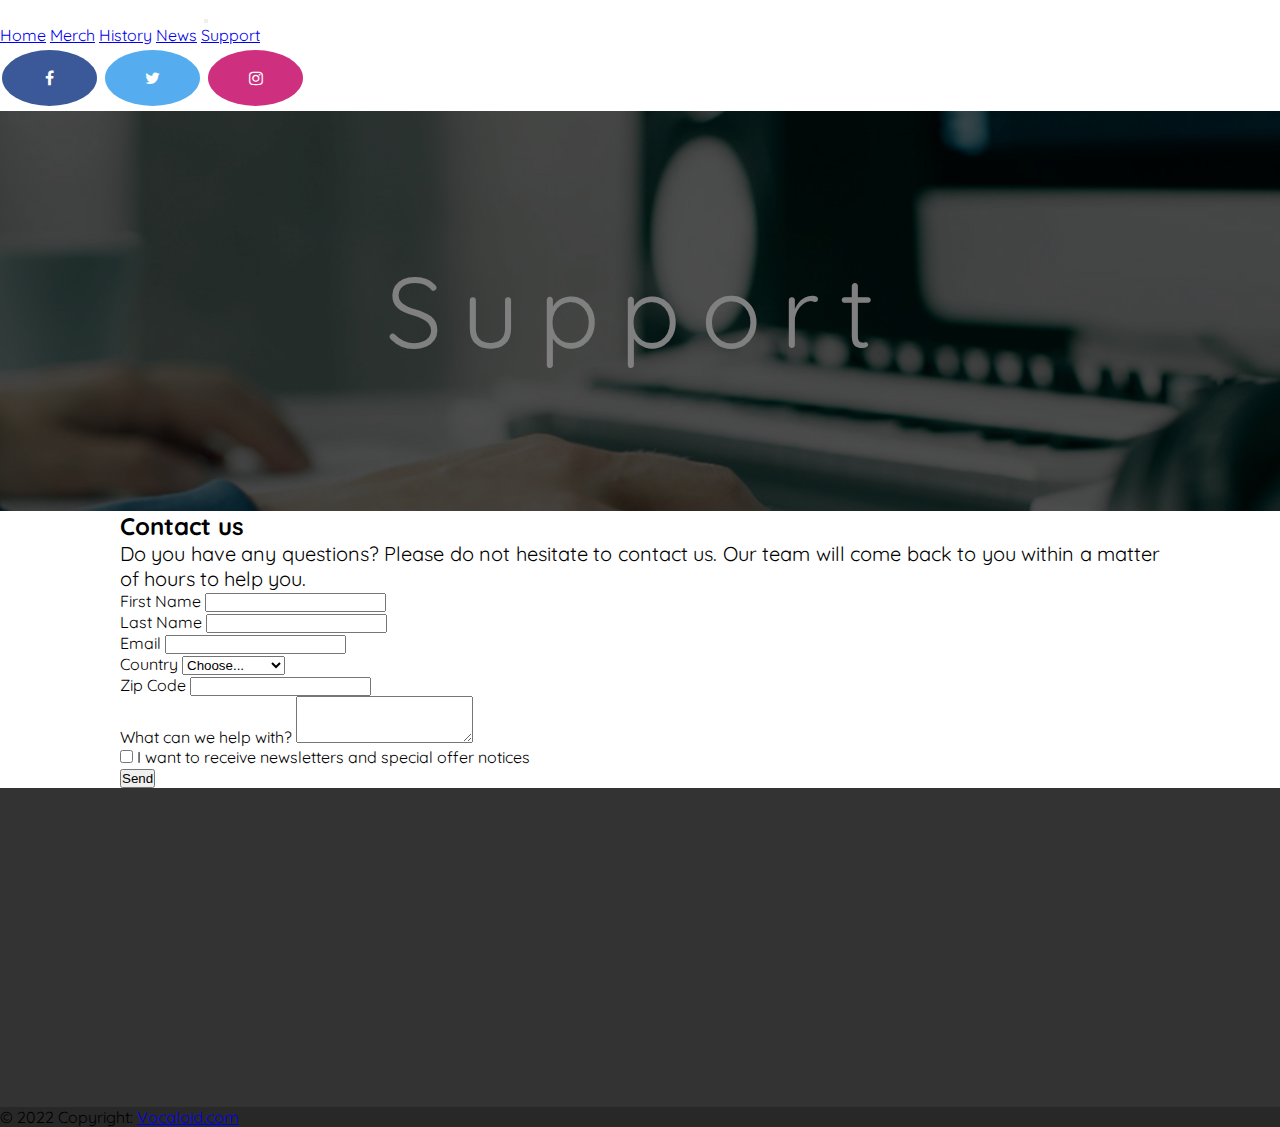
<file: pages/support.html>
<!DOCTYPE html>
<html lang="en">
  <head>
    <meta charset="UTF-8">
    <meta name="viewport" content="width=device-width, initial-scale=1.0">
    <meta name="keywords" content="vocaloid, help, support, software problems, sintetizador, hatsune miku, miku, anime, rin kagamine, projet diva">
    <meta name="description" content="VOCALOID Support, Please do not hesitate to contact us. Our team will come back to you within a matter of hours to help you.">
    <title>VOCALOID | Vocaloid Support |</title>
    <link rel="apple-touch-icon" sizes="180x180" href="..//media/apple-touch-icon.png">
    <link rel="icon" type="image/png" sizes="32x32" href="../media/favicon-32x32.png">
    <link rel="icon" type="image/png" sizes="16x16" href="../media/favicon-16x16.png">
    <link rel="manifest" href="../media/site.webmanifest">
    <link rel="stylesheet" href="https://cdnjs.cloudflare.com/ajax/libs/font-awesome/4.7.0/css/font-awesome.min.css">
    <link href="https://cdn.jsdelivr.net/npm/bootstrap@5.2.1/dist/css/bootstrap.min.css" rel="stylesheet" integrity="sha384-iYQeCzEYFbKjA/T2uDLTpkwGzCiq6soy8tYaI1GyVh/UjpbCx/TYkiZhlZB6+fzT" crossorigin="anonymous">
    <link rel="stylesheet" href="../css/style.css">
    <style>
        @import url('https://fonts.googleapis.com/css2?family=Quicksand&display=swap');
    </style>
</head>
    <body>
        <nav class="navbar fixed-top navbar-expand-lg navbar-dark bg-dark">
            <div class="container-fluid">
              <a class="navbar-brand" href="#"><img src="..//media/logo.jpg" alt="" width="200"></a>
              <button class="navbar-toggler" type="button" data-bs-toggle="collapse" data-bs-target="#navbarNavAltMarkup" aria-controls="navbarNavAltMarkup" aria-expanded="false" aria-label="Toggle navigation">
                  <span class="navbar-toggler-icon"></span>
              </button>
              <div class="collapse navbar-collapse" id="navbarNavAltMarkup">
                  <div class="navbar-nav">
                    <a class="nav-link" href="../index.html">Home</a>
                    <a class="nav-link" href="./merch.html">Merch</a>
                    <a class="nav-link" href="./history.html">History</a>
                    <a class="nav-link" href="./news.html">News</a>
                    <a class="nav-link active" aria-current="page" href="#">Support</a>
                  </div>
              </div>
              <div class="social">
                <a href="https://es-la.facebook.com/HatsuneMikuOfficialPage" class="fa fa-facebook"></a>
                <a href="https://twitter.com/cfm_miku_en" class="fa fa-twitter"></a>
                <a href="https://www.instagram.com/cfm_miku_official/?hl=es" class="fa fa-instagram"></a>
              </div>
            </div>
        </nav>
        <div class="mobile-image">
          <img src="../media/supportbackground.jpg" class="img-fluid" alt="...">
        </div>
        <div class="container-fluid">
          <article id="support-background-image" class="background-image">
            <h1 class="page-tittle-image">Support</h1>
          </article>
        </div>
        <div class="container-fluid text">
          <section class="mb-4">
            <div>
            <h2 class="h1-responsive font-weight-bold text-center my-4">Contact us</h2>
            <p class="text-center w-responsive mx-auto mb-5">Do you have any questions? Please do not hesitate to contact us. Our team will come back to you within a matter of hours to help you.</p>
            </div>
            <form class="row g-3">
              <div class="row g-3">
                <div class="col">
                  <label>First Name</label>
                  <input type="text" class="form-control" aria-label="First name">
                </div>
                <div class="col">
                  <label>Last Name</label>
                  <input type="text" class="form-control" aria-label="Last name">
                </div>
              </div>
              <div class="col-12">
                <label for="inputEmail4" class="form-label">Email</label>
                <input type="email" class="form-control" id="inputEmail4">
              </div>
              <div class="col-md-4">
                <label for="inputState" class="form-label">Country</label>
                <select id="inputState" class="form-select">
                  <option selected>Choose...</option>
                  <option>Argentina</option>
                  <option>United States</option>
                  <option>Japan</option>
                </select>
              </div>
              <div class="col-md-2">
                <label for="inputZip" class="form-label">Zip Code</label>
                <input type="text" class="form-control" id="inputZip">
              </div>
              <div class="mb-3">
                <label for="textarea" class="form-label">What can we help with?</label>
                <textarea class="form-control" id="textarea" rows="3"></textarea>
              </div>
              <div class="col-12">
                <div class="form-check">
                  <input class="form-check-input" type="checkbox" id="gridCheck">
                  <label class="form-check-label" for="gridCheck">
                    I want to receive newsletters and special offer notices
                  </label>
                </div>
              </div>
              <div class="col-12">
                <button type="submit" class="btn btn-primary">Send</button>
              </div>
            </form>
          </section>
        </div>
        <footer class="text-center text-white" style="background-color: #333;">
            <div class="container p-4">
              <section class="">
                <div class="row d-flex justify-content-center">
                  <div class="col-lg-6">
                    <div class="ratio ratio-16x9">
                      <iframe width="560" height="315" src="https://www.youtube.com/embed/WiUjG9fF3zw" title="YouTube video player" frameborder="0" allow="accelerometer; autoplay; clipboard-write; encrypted-media; gyroscope; picture-in-picture" allowfullscreen></iframe>
                    </div>
                  </div>
                </div>
              </section>
            </div>
            <div class="text-center p-3" style="background-color: rgba(0, 0, 0, 0.2);">
              © 2022 Copyright:
              <a class="text-white" href="https://www.vocaloid.com/en/">Vocaloid.com</a>
            </div>
          </footer>
          <script src="https://cdn.jsdelivr.net/npm/bootstrap@5.2.1/dist/js/bootstrap.bundle.min.js" integrity="sha384-u1OknCvxWvY5kfmNBILK2hRnQC3Pr17a+RTT6rIHI7NnikvbZlHgTPOOmMi466C8" crossorigin="anonymous"></script>
    </body>
</html>
</file>
<file: css/style.css>
@media screen and (min-width: 990px) {
  body .text {
    margin-left: 20px;
    margin-right: 20px;
    padding-left: 100px;
    padding-right: 100px;
  }
  body .text img {
    display: block;
    margin-left: auto;
    margin-right: auto;
    width: 50%;
  }
  body .text .history div .thumb {
    margin: 20px;
    padding: 20px;
    float: right;
  }
  body .mobile-image {
    display: none;
  }
  body div .card-group img {
    margin: 10px;
    filter: brightness(0.5);
  }
  body div .card-group img:hover {
    transform: scale(1.1);
    filter: brightness(1);
    transition: 0.5s;
  }
  body nav {
    display: flex;
  }
  body nav div .social {
    display: block;
  }
  body nav div .fa {
    padding: 20px;
    text-align: center;
    margin: 5px 2px;
    width: 55px;
    text-decoration: none;
    border-radius: 50%;
  }
  body nav div .fa-facebook {
    background: #3B5998;
    color: white;
  }
  body nav div .fa-twitter {
    background: #55ACEE;
    color: white;
  }
  body nav div .fa-instagram {
    background: #cf2f7f;
    color: white;
  }
  body nav div .fa:hover {
    opacity: 0.5;
  }
  body div h1 {
    font-size: 50px;
  }
  body div p {
    text-align: justify;
    font-size: 20px;
  }
  body div div {
    margin: 0;
  }
  body div div .col .card img {
    margin: 0;
    filter: brightness(0.5);
  }
  body div div .col .card img:hover {
    transform: scale(1.1);
    filter: brightness(1);
    transition: 0.5s;
  }
  .container-fluid {
    padding: 0;
  }
  .container-fluid .background-image {
    padding: 0;
    display: flex;
    justify-content: center;
    align-items: center;
    height: 400px;
  }
  .container-fluid .background-image .page-tittle-image {
    font-family: "Quicksand", sans-serif;
    font-size: 100px;
    text-align: center;
    color: rgb(255, 255, 255);
    font-weight: 400;
    letter-spacing: 0.2em;
  }
  #merch-background-image {
    background-image: url(..//media/merchbanner.jpg);
    background-size: cover;
    filter: brightness(0.5);
  }
  #history-background-image {
    background-image: url(..//media/historybanner.jpg);
    background-size: cover;
    filter: brightness(0.5);
  }
  #news-background-image {
    background-image: url(..//media/newsbanner.jpg);
    background-size: cover;
    filter: brightness(0.5);
  }
  #support-background-image {
    background-image: url(..//media/supportbackground.jpg);
    background-size: cover;
    filter: brightness(0.5);
  }
}
@media screen and (min-width: 320px) and (max-width: 990px) {
  body nav .container-fluid .social {
    display: none;
  }
  .page-tittle-image {
    display: none;
  }
}
* {
  margin: 0;
  padding: 0;
}

body {
  font-family: "Quicksand", sans-serif;
  /*Background images*/
}/*# sourceMappingURL=style.css.map */
</file>
